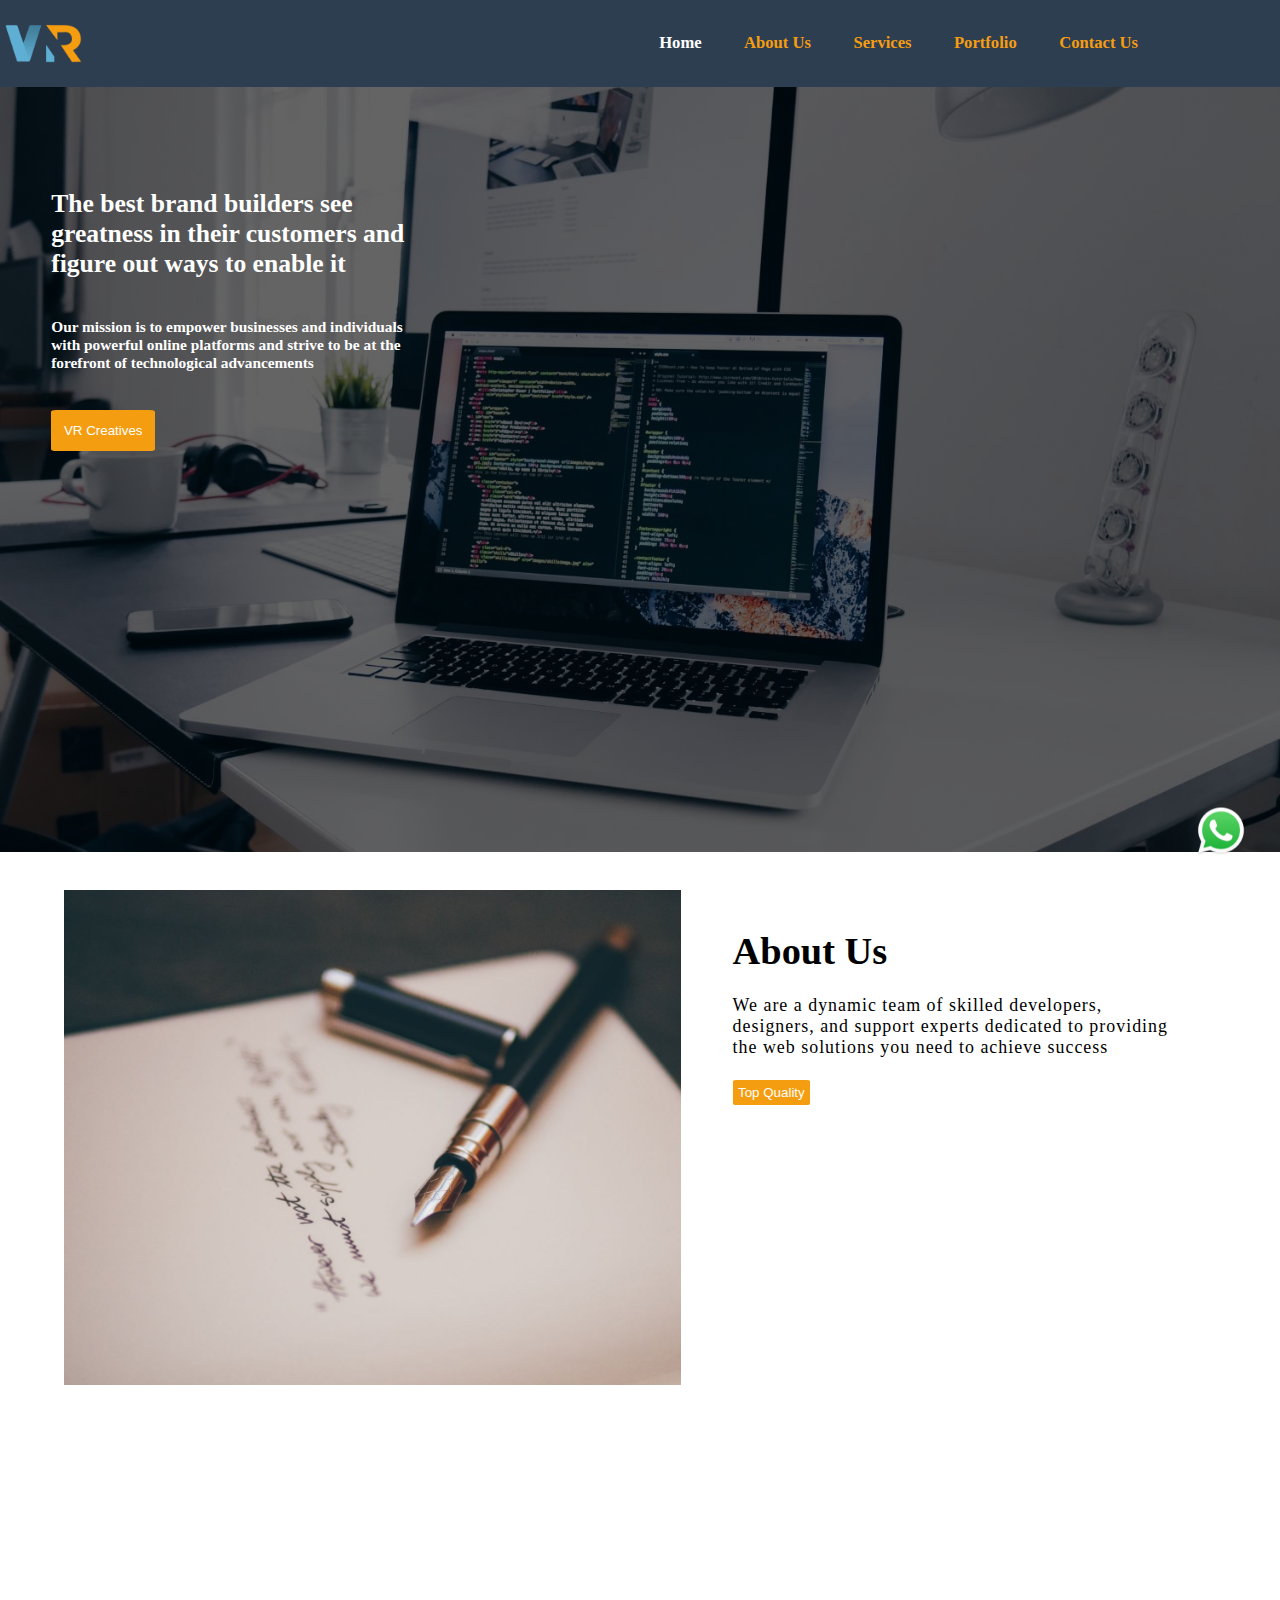
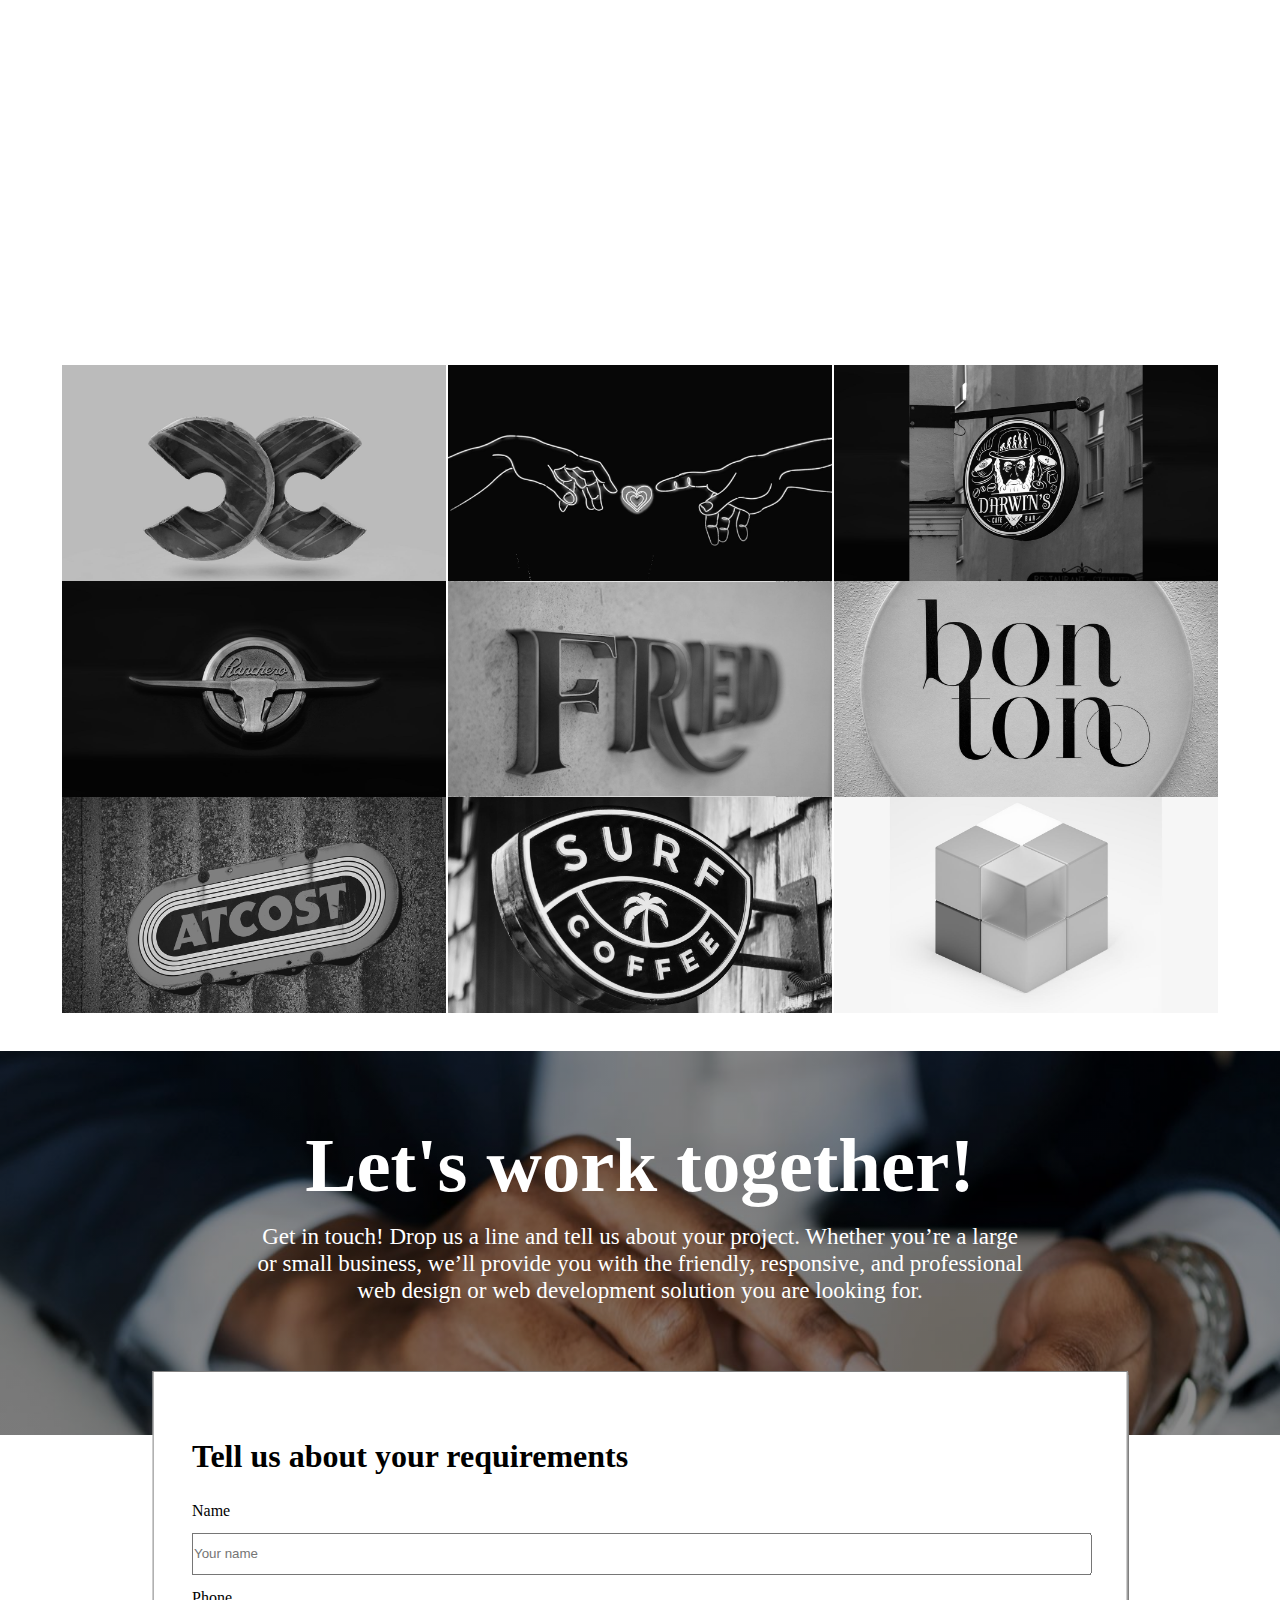
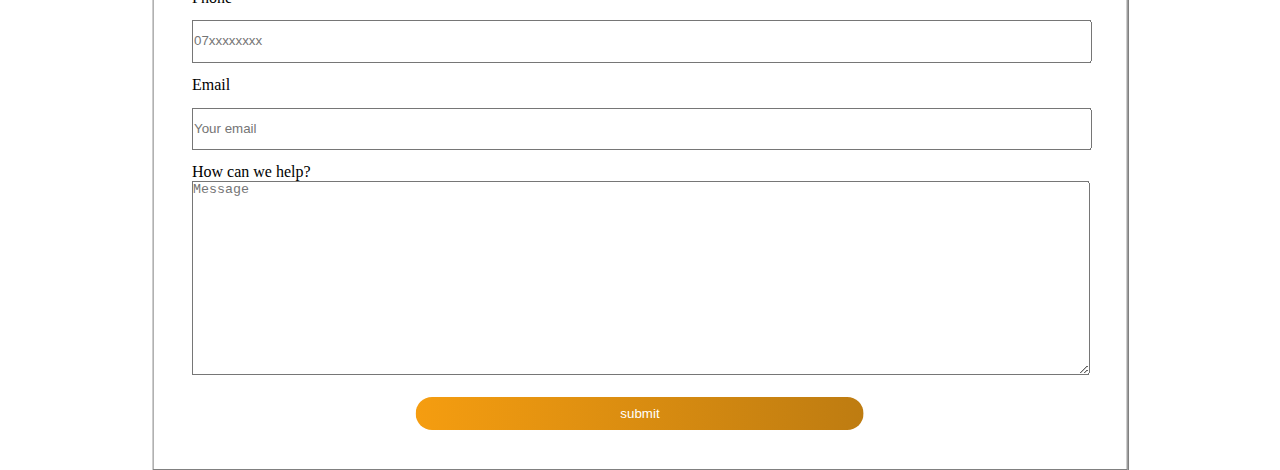
<file: Mine/Index.html>
<!DOCTYPE html>
<html lang="en">
<head>
    <link rel="icon" href="Res/VRREDUCED.png" sizes="16*16">
    <meta charset="UTF-8">
    <meta name="viewport" content="width=device-width, initial-scale=1.0">
    <title>VR</title>
    <link rel="stylesheet" href="Style.css">
</head>
<body>
<!-- header -->
    <header>
        <a href="#"><img src="Res/VRREDUCED.png"></a>
        <div class="quicklinks">
            <a class="selected">Home</a>
            <a href="about.html" class="notselected">About Us</a>
            <a href="page2.html" class="notselected">Services</a>
            <a href="portfolio.html" class="notselected">Portfolio</a>
            <!-- <a href="">Location</a> -->
            <a href="contact.html" class="notselected">Contact Us</a>
        </div>
    </header>


<!-- computerdesk -->

<div class="computerdesk">
    <h1 class="bestbrand">The best brand builders see greatness in their customers and figure out ways to enable it</h1>
    <h4 class="team">Our mission is to empower businesses and individuals with powerful online platforms and strive to be 
        at the forefront of technological advancements</h4>
    <button class="creatives">VR Creatives</button>
</div>

<!-- About Us -->

<div class="aboutus">
    <div class="aboutpic"></div>
    <div class="stories">
        <p class="About">About Us</p>
        <p class="weare">We are a dynamic team of skilled developers, designers, and 
        support experts dedicated to providing the web solutions you need to achieve success</p>
        <button class="quality">Top Quality</button>
    </div>
</div>

<!-- Featured Jobs -->
<div class="featured"><p class="projects">Curated Work</p></div>

<div class="unsplash">
    <img src="Res/bw1red.jpg">
    <img src="Res/bw2red.jpg">
    <img src="Res/bw3red.jpg">
</div>

<div class="usplash">
    <img src="Res/bw4red.jpg">
    <img src="Res/bw5red.jpg">
    <img src="Res/bw6red.jpg">
</div>

<div class="splash">
    <img src="Res/bw7red.jpg">
    <img src="Res/bw8red.jpg">
    <img src="Res/bw9red.jpg">
</div>

 <!-- form -->

 <div class="formsection">
    <div class="formpic">
        <p class="lets">Let's work together!
        </p>
        <p class="get">
            Get in touch! Drop us a line and tell us about your project. Whether you’re a large or small business, 
            we’ll provide you with the friendly, responsive, and professional web design or web development 
            solution you are looking for.
        </p>
    </div>

  <form>

    <h1>Tell us about your requirements</h1>

    <label for="fname">Name</label><br>
    <input type="text" id="fname" name="fname" required placeholder="Your name" class="inputa"><br>

    <label for="fname">Phone</label><br>
        <input type="text" id="fphone" name="fphone" required placeholder="07xxxxxxxx" class="inputa"><br>

    <label for="email">Email</label><br>
    <input type="text" id="email" name="email" required placeholder="Your email" class="inputa"><br>

    <label for="message">How can we help?</label><br>
    <textarea name="msg" required placeholder="Message" class="inputb"></textarea>

    <label for="submit"></label><br>
    <input type="submit" value="submit" class="send">

</form>

</div>



<!-- Floating icon -->
<div class="whatsapp">
    <a href="https://wa.me/+254702977498"><img src="Res/Whatsapp.png" width="9%"></a>
</div>

</body>
</html>
</file>
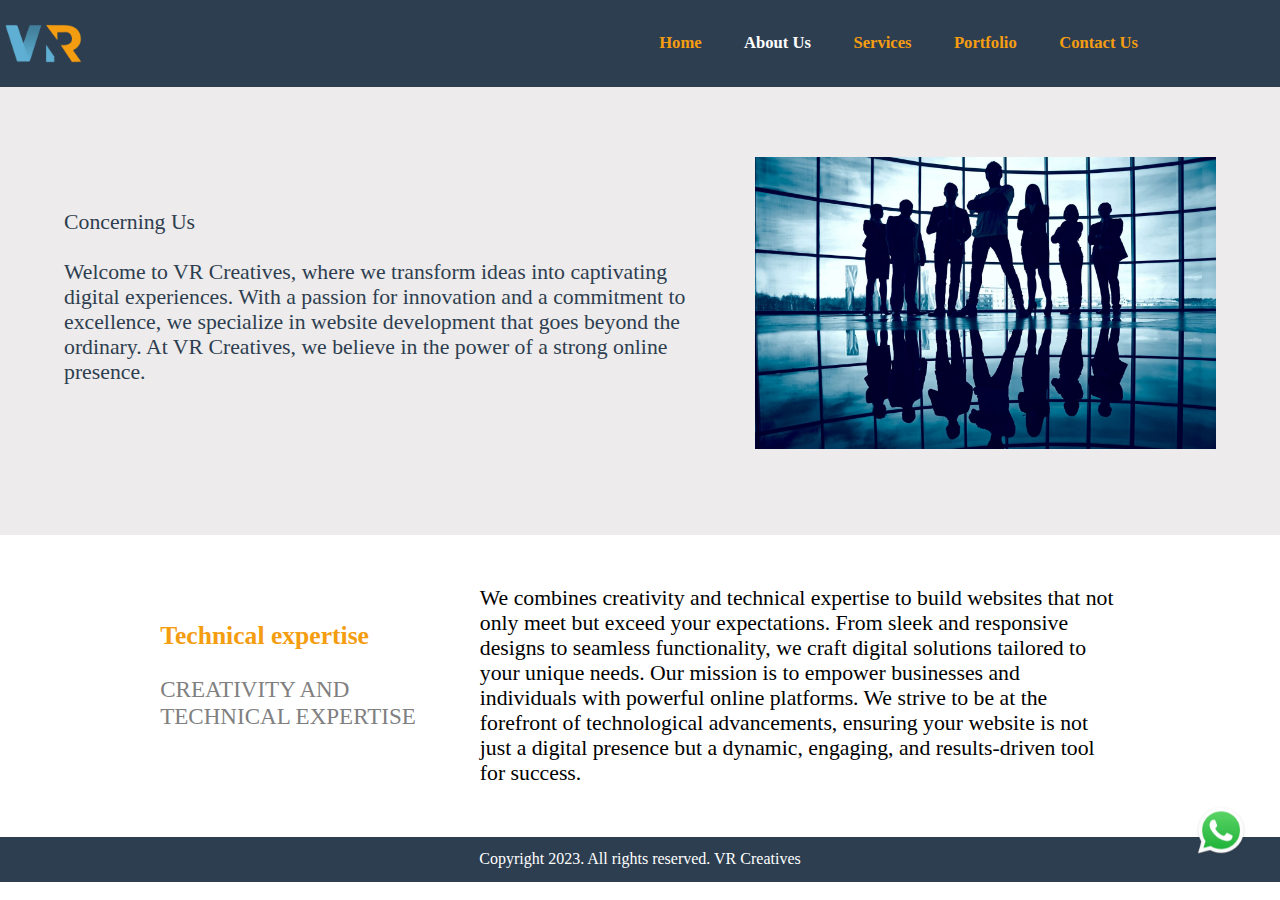
<file: Mine/about.html>
<!DOCTYPE html>
<html lang="en">
<head>
    <meta charset="UTF-8">
    <meta name="viewport" content="width=device-width, initial-scale=1.0">
    <title>Document</title>
    <link rel="stylesheet" href="about.css">
</head>
<body>

    <!-- Header -->
    <header>
        <a href="#"><img src="Res/VRREDUCED.png"></a>
        <div class="quicklinks">
            <a href="Index.html" class="notselected">Home</a>
            <a class="selected">About Us</a>
            <a href="page2.html" class="notselected">Services</a>
            <a href="portfolio.html" class="notselected">Portfolio</a>
            <!-- <a href="">Location</a> -->
            <a href="contact.html" class="notselected">Contact Us</a>
        </div>
    </header>

    <!-- About us -->
    <div class="black">
 
        <!-- Concerning Us -->

        <p>Concerning Us<br><br>
            Welcome to VR Creatives, where we transform ideas into captivating digital experiences. 
            With a passion for innovation and a commitment to excellence, we specialize in website development 
            that goes beyond the ordinary. At VR Creatives, we believe in the power of a strong online presence. 
        </p>
           
        <!-- <img src="Res/aboutbw.png"> -->
        <img src="Res/aboutred.jpg">

    </div>

    <!-- To be shown on phone -->

    <div class="blacksmalldevice">


        <!-- <img src="Res/aboutbw.png"> -->
        <img src="Res/aboutred.jpg">

                <!-- Concerning Us -->


        <p>Concerning Us<br><br>
            Welcome to VR Creatives, where we transform ideas into captivating digital experiences. 
            With a passion for innovation and a commitment to excellence, we specialize in website development 
            that goes beyond the ordinary. At VR Creatives, we believe in the power of a strong online presence. 
        </p>
           
        

    </div>


    <div class="whiteboth">

    <div class="white">
        <p class="technical">Technical expertise</p>
        <p class="creativity">CREATIVITY AND <BR>TECHNICAL EXPERTISE</p>
    </div>

    <div class="whit">
        <p> We combines creativity and technical expertise to build websites 
            that not only meet but exceed your expectations. From sleek and responsive designs to seamless 
            functionality, we craft digital solutions tailored to your unique needs.
            Our mission is to empower businesses and individuals with powerful online platforms. We 
            strive to be at the forefront of technological advancements, ensuring your website is not just a 
            digital presence but a dynamic, engaging, and results-driven tool for success.</p>
    </div>

    </div>

     <!-- footer -->

     <div class="footer"><p>Copyright 2023. All rights reserved. VR Creatives</p></div>
    
     <!-- Floating icon -->
<div class="whatsapp">
    <a href="https://wa.me/+254702977498"><img src="Res/Whatsapp.png" width="9%"></a>
</div>


</body>
</html>
</file>
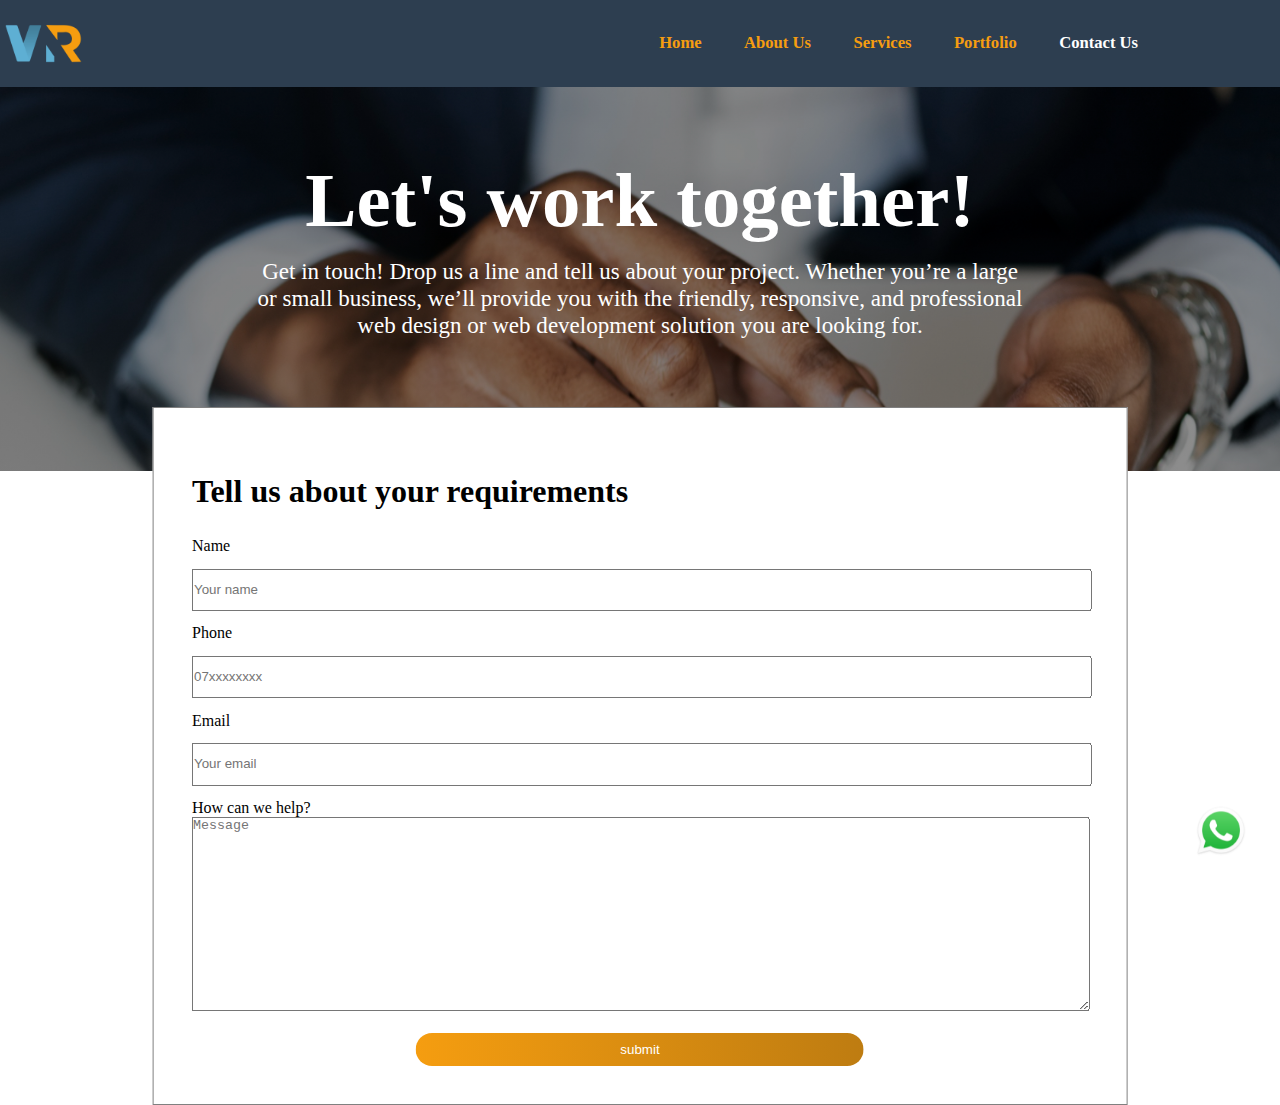
<file: Mine/contact.html>
<!DOCTYPE html>
<html lang="en">
<head>
    <meta charset="UTF-8">
    <meta name="viewport" content="width=device-width, initial-scale=1.0">
    <title>Document</title>
    <link rel="stylesheet" href="contact.css">
</head>
<body>

    <header>
        <a href="#"><img src="Res/VRREDUCED.png"></a>
        <div class="quicklinks">
            <a href="Index.html" class="notselected">Home</a>
            <a href="about.html" class="notselected">About Us</a>
            <a href="page2.html" class="notselected">Services</a>
            <a href="portfolio.html" class="notselected">Portfolio</a>
            <!-- <a href="">Location</a> -->
            <a class="selected">Contact Us</a>
        </div>
    </header>

    <div class="formsection">
        <div class="formpic">
            <p class="lets">Let's work together!
            </p>
            <p class="get">
                Get in touch! Drop us a line and tell us about your project. Whether you’re a large or small business, 
                we’ll provide you with the friendly, responsive, and professional web design or web development 
                solution you are looking for.
            </p>
        </div>  
    
     <form action="Index.html" method="post"> 
    
        <h1>Tell us about your requirements</h1>
    
        <label for="fname">Name</label><br>
        <input type="text" id="fname" name="fname" required placeholder="Your name" class="inputa"><br>

        <label for="fname">Phone</label><br>
        <input type="text" id="fphone" name="fphone" required placeholder="07xxxxxxxx" class="inputa"><br>
    
        <label for="email">Email</label><br>
        <input type="text" id="email" name="email" required placeholder="Your email" class="inputa"><br>
    
        <label for="message">How can we help?</label><br>
        <textarea name="msg" required placeholder="Message" class="inputb"></textarea>
    
        <label for="submit"></label><br>
        <input type="submit" value="submit" class="send">
    
    </form>
    
    </div>

    <!-- Floating icon -->
<div class="whatsapp">
    <a href="https://wa.me/+254702977498"><img src="Res/Whatsapp.png" width="9%"></a>
</div>

</body> 
</html>
</file>
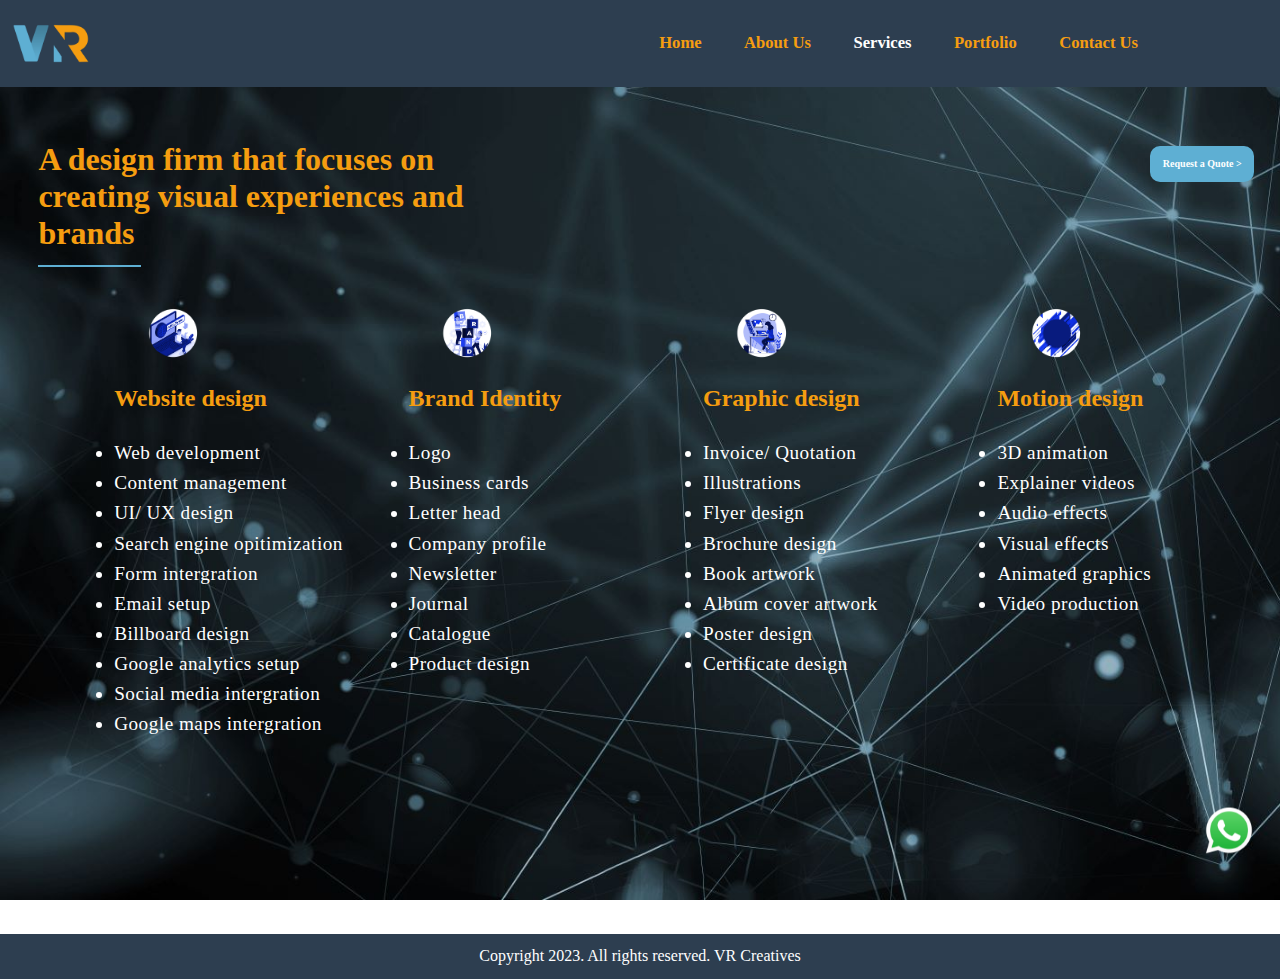
<file: Mine/page2.html>
<!DOCTYPE html>
<html lang="en">
<head>
    <meta charset="UTF-8">
    <meta name="viewport" content="width=device-width, initial-scale=1.0">
    <title>VR</title>
    <link rel="stylesheet" href="page2.css">
</head>
<body>

    <header>
        <a href="#"><img src="Res/VRREDUCED.png"></a>
        <div class="quicklinks">
            <a href="Index.html" class="notselected">Home</a>
            <a href="about.html" class="notselected">About Us</a>
            <a class="selected">Services</a>
            <a href="portfolio.html" class="notselected">Portfolio</a>
            <!-- <a href="">Location</a> -->
            <a href="contact.html" class="notselected">Contact Us</a>
        </div>
    </header>

    <!-- belowheader -->

    <div class="belowheader">

        <p class="intro">A design firm that focuses on creating visual experiences and brands <hr> </p>
        <a href="contact.html"><butvn class="request">Request a Quote ></button></a>
    

    </div>

    <!-- capabilities -->

    <div class="capabilities">

        <div class="website">

        <img src="Res/circleweb.png" width="20%">

        <h2>Website design</h2>


        <li>Web development</li>
        <li>Content management</li>
        <li>UI/ UX design</li>
        <li>Search engine opitimization</li>
        <li>Form intergration</li>
        <li>Email setup</li>
        <li>Billboard design</li>
        <li>Google analytics setup</li>
        <li>Social media intergration</li>
        <li>Google maps intergration</li>

        </div> 

        <div class="brand">

        <img src="Res/criclebrand.png" width="20%">

        <h2>Brand Identity</h2>



        <li>Logo</li>
        <li>Business cards</li>
        <li>Letter head</li>
        <li>Company profile</li>
        <li>Newsletter</li>
        <li>Journal</li>
        <li>Catalogue</li>
        <li>Product design</li>
                    
        </div>

        <div class="graphic">

            <img src="Res/circlegraphic.png" width="20%">
        
            <h2>Graphic design</h2>
        
        
            <li>Invoice/ Quotation</li>
            <li>Illustrations</li>
            <li>Flyer design</li>
            <li>Brochure design</li>
            <li>Book artwork</li>
            <li>Album cover artwork</li>
            <li>Poster design</li>
            <li>Certificate design</li>
        
            </div>
        
            <div class="motion">
        
            <img src="Res/circlemotion.png" width="20%">
        
            <h2>Motion design</h2>
        
        
            <li>3D animation</li>
            <li>Explainer videos</li>
            <li>Audio effects</li>
            <li>Visual effects</li>
            <li>Animated graphics</li>
            <li>Video production</li>
        
            </div>

    </div>

    <!-- Bottom row -->

    <!-- <div class="capable">

    

    </div> -->

    <!-- Dropdown -->

    <div class="dropdown">
        <button class="dropbtn">Dropdown</button>
        <div class="dropdown-content">
          <a href="Index.html">Link 1</a>
          <a href="Index.html">Link 2</a>
          <a href="Index.html">Link 3</a>
        </div>
    </div>

    <!-- footer -->

    <div class="footer"><p>Copyright 2023. All rights reserved. VR Creatives</p></div>
    
    <!-- Floating icon -->
    
<div class="whatsapp">
    <a href="https://wa.me/+254702977498"><img src="Res/Whatsapp.png" width="9%"></a>
</div>


 
</body>
</html>
</file>
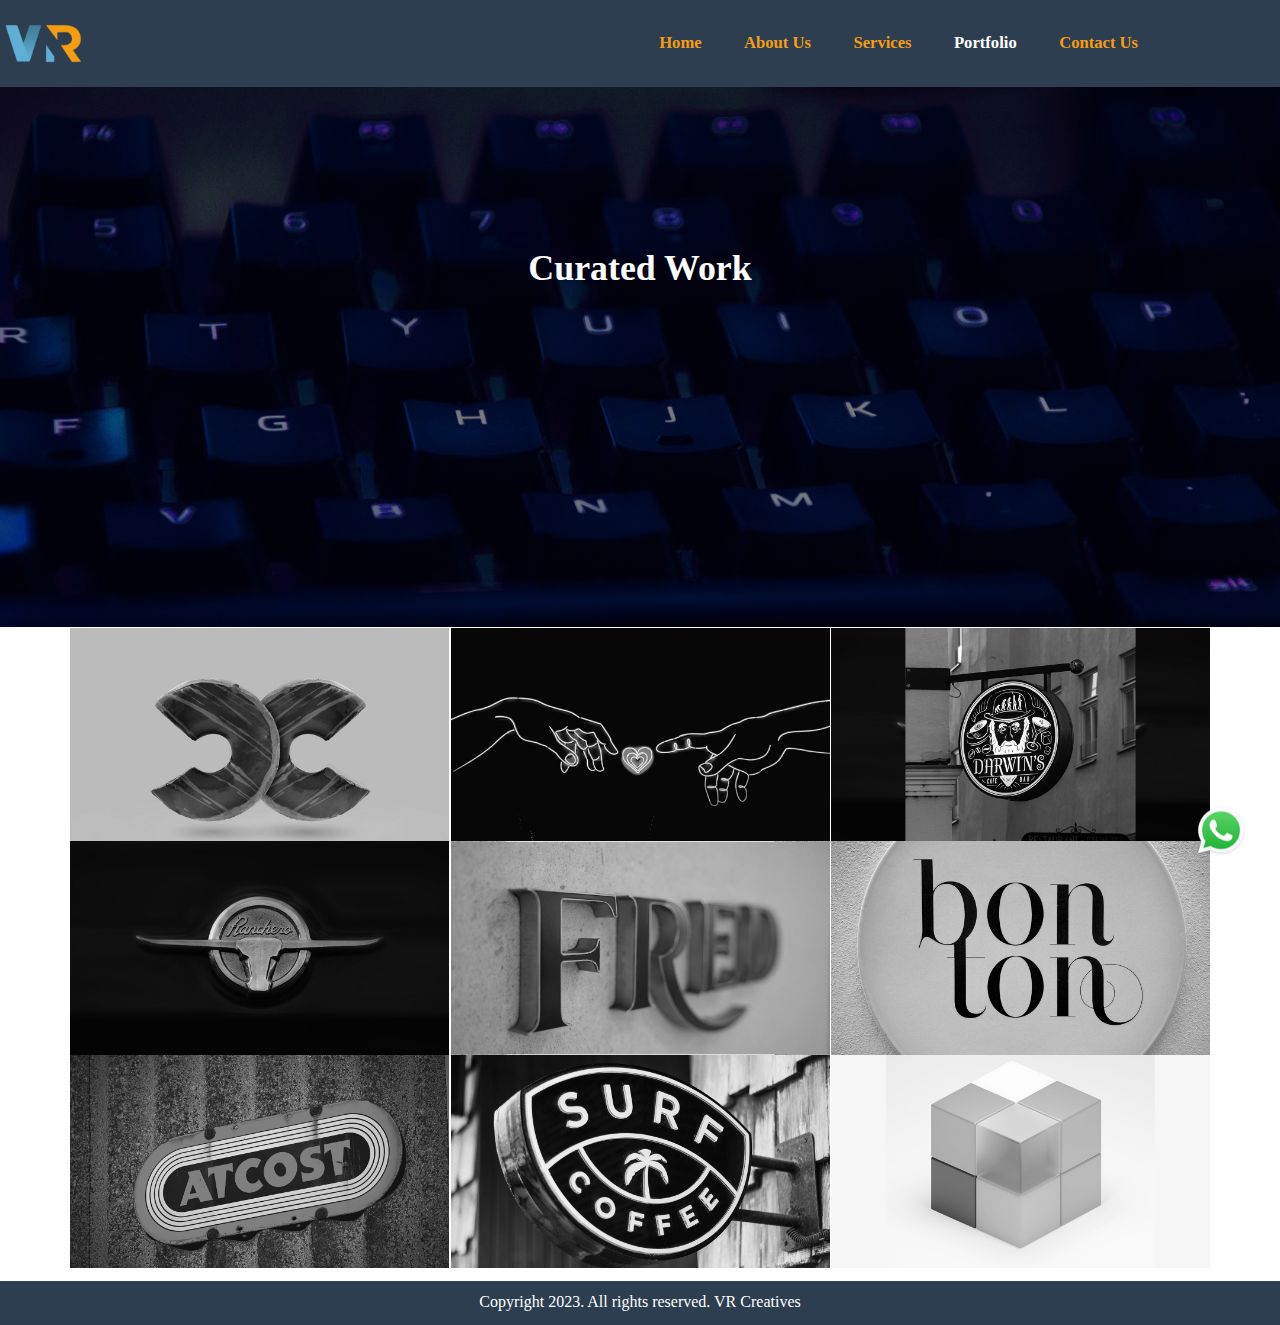
<file: Mine/portfolio.html>
<!DOCTYPE html>
<html lang="en">
<head>
    <meta charset="UTF-8">
    <meta name="viewport" content="width=device-width, initial-scale=1.0">
    <title>Document</title>
    <link rel="stylesheet" href="portfoli.css">

</head>
<body>

    <!-- header -->
    <header>
        <a href="#"><img src="Res/VRREDUCED.png"></a>
        <div class="quicklinks">
            <a href="Index.html" class="notselected">Home</a>
            <a href="about.html" class="notselected">About Us</a>
            <a href="page2.html" class="notselected">Services</a>
            <a class="selected">Portfolio</a>
            <!-- <a href="">Location</a> -->
            <a href="contact.html" class="notselected">Contact Us</a>
        </div>
    </header>

    <!-- Featured Jobs -->
<div class="featured"><p class="projects">Curated Work</p></div>

<div class="unsplash">
    <img src="Res/bw1red.jpg">
    <img src="Res/bw2red.jpg">
    <img src="Res/bw3red.jpg">
</div>

<div class="usplash">
    <img src="Res/bw4red.jpg"> 
    <img src="Res/bw5red.jpg">
    <img src="Res/bw6red.jpg">
</div>

<div class="splash">
    <img src="Res/bw7red.jpg">
    <img src="Res/bw8red.jpg">
    <img src="Res/bw9red.jpg">
</div>

  <!-- footer -->

  <div class="footer"><p>Copyright 2023. All rights reserved. VR Creatives</p></div>

  <!-- Floating icon -->
<div class="whatsapp">
    <a href="https://wa.me/+254702977498"><img src="Res/Whatsapp.png" width="9%"></a>
</div>

</body>
</html>
</file>
<file: Mine/Style.css>
*{
    margin: 0;
    padding: 0;
}
header{
    width: 100%;
    height: 6.8vw;
    background-color: #2d3e50;
    
}
header img{
    margin: -0.6%;
    width: 8%;
}
.quicklinks{
    padding-left: 50%;
    margin-top: -4.5%;
}
.selected{
    color: white;
}
.notselected{
    color: #f59d10;
}
.quicklinks a{
    padding-left: 3%;
    font-size: 1.3vw;
    padding-right: 3%;
    text-decoration: none;
    font-weight: bold;
    transition: ease-in-out 0.4s;
}
.quicklinks a:hover{
   color: white;
}

/* computer desk */

.computerdesk{
    width: 100%;
    height: 85vh;
    /* background-color: red; */
    /* background-image: url(Res/Computerdeskred.jpg); */
    background: linear-gradient(to top, rgba(0,0,0,0.6)50%, rgba(0,0,0,0.6)50%), url(Res/Computerdeskred.jpg);
    background-position: 0 75%;
    background-size: cover;
    background-repeat: no-repeat;
}
.bestbrand{
    color: white;
    max-width: 30%;
    font-size: 2vw;
    font-weight: bold;
    padding-left: 4%;
    padding-top: 8%;
}
.team{
    color: white;
    max-width: 30%;
    font-size: 1.2vw;
    padding-left: 4%;
    padding-top: 3%;
}
.creatives{
    color: #fff;
    background-color: #f59d10;
    border: none;
    border-radius: 5%;
    padding: 1%;
    margin-left: 4%;
    margin-top: 3%;
}

/* About us */

.aboutus{
    margin-top: 3%;
    display: flex;
    justify-content: center;
}
.aboutpic{
    margin-left: 5%;
    width: 105vw;
    height: 55vh;
    background: url(Res/penred.jpg);
    background-size: cover;

}
.About{
    font-weight: bold;
    font-size: 3vw;
    margin-top: 7%;
}
.weare{
    padding-top: 4%;
    max-width: 80%;
    letter-spacing: 1px;
    font-size: 1.4vw;
}
.stories{
    padding-left: 4%;
}
.quality{
    color: #fff;
    background-color: #f59d10;
    border: none;
    border-radius: 5%;
    padding: 1%;
    margin-top: 4%;
}

/* Featured jobs */

.featured{
    width: 100%;
    height: 60vh;
    background: linear-gradient(to top, rgba(0,0,0,0.5)50%, rgba(0,0,0,0.5)50%), url(Res/keyboardred.jpg);
    background-repeat: no-repeat;
    background-size: cover;
    background-attachment: fixed;
    margin-top: 3%;
    color: #fff;
    font-size: 2.8vw;
    font-weight: bold;

}
.projects{
    margin-top: 12.5%;
    position: absolute;
    left: 50%;
    transform: translate(-50%);
}

.unsplash{
    display: flex;
    justify-content: center;
}
.unsplash img{
    width: 30%;
    padding-left: 0.07%;
    padding-right: 0.07%;
    padding-top: 0.1%;
}

.usplash{
    display: flex;
    justify-content: center;
}
.usplash img{
    width: 30%;
    padding-left: 0.07%;
    padding-right: 0.07%;
    /* padding-top: 0.1%; */
}

.splash{
    display: flex;
    justify-content: center;
}
.splash img{
    width: 30%;
    padding-left: 0.07%;
    padding-right: 0.07%;
    /* padding-top: 0.1%; */
}

/* Form */

.formsection{
    padding: 3vw 0;
    margin: 0 0 2vw;
}

.inputa{
    margin: 1.5% 0;
    width: 100%;
    line-height: 3vw;
}
textarea{
    width: 100%;

}
.send{
    margin: 2% 0;
    color: #fff;
    width: 50%;
    display: block;
    margin: auto;
    background-image: linear-gradient(to right, #f59d10, #be7c11);
    border: none;
    border-radius: 20px;
    padding: 0.7vw;

}

form{
    padding: 3% 3%;
    position: absolute;
    left: 50%;
    transform: translate(-50%);
    margin-top: -5%;
    margin-bottom: 5%;
    width: 70%;
    height: auto;
    border: 0.1vw solid grey;
    justify-content: center;
    box-shadow: 1px 1px 1px grey;
    background: white;
    /* background: linear-gradient(to top, rgba(0,0,0,0.8)50%, rgba(0,0,0,0.8)50%); */
}
.inputb{
    height: 15vw;
}
form h1{
    padding: 3% 0;
    
}
.formpic{
    height: 30vw;
    width: 100%;
    /* background-image: url(Res/contact.jpg); */
    background: linear-gradient(to top, rgba(0,0,0,0.45)50%, rgba(0,0,0,0.45)50%), url(Res/contactred.jpg);
    background-size: cover;
    background-repeat: no-repeat;
}
.lets{
    padding: 5.5% 0 0;
    color: white;
    text-align: center;
    font-size: 6vw;
    font-weight: bold;
}
.get{
    padding: 1% 0 0;
    color: white;
    text-align: center;
    font-size: 1.8vw;
    max-width: 60%;
    display: block;
    margin: auto;

}
 

.whatsapp{
    position: fixed;
    bottom: 3vw;
    right: -40vw;
}

/* Response Form */
/* >1368px */

@media (width > 1367px) {
    .About{
        padding: 25% 0 0;
    }
   
    form{  
        width: 80%;
        height: auto;
        margin-top: -25%;
    }
    .inputb{
        height: 15vw;
    }
    textarea{
        height: 10vw;
    }
    header{
        width: 100%;
        height: 10vw;
        background-color: #2d3e50;
    }
    header img{
        margin: 1%;
        width: 8%;
    }
    form h1{
        padding: 0.2% 0;
        font-size: 4VW;
        
    }
    label{
        font-size: 2vw;
    }
    .inputa{
        margin: 0.8% 0;
        width: 100%;
        line-height: 3vw;
    }
    .formpic{
        height: 60vw;
        width: 100%;
        
    }
    .lets{
        padding: 4% 0 0;
        color: white;
        text-align: center;
        font-size: 5vw;
        font-weight: bold;
    }
    .get{
        padding: 3% 0 0;
        color: white;
        text-align: center;
        font-size: 3vw;
        max-width: 80%;
        display: block;
        margin: auto;
    }
    .quicklinks{
        padding-left: 25%;
        margin-top: -6.5%;
    }
    .quicklinks a{
        padding-left: 3%;
        font-size: 2.2vw;
        padding-right: 3%;
        text-decoration: none;
        font-weight: bold;
        transition: ease-in-out 0.4s;
    }
    .whatsapp{
        position: fixed;
        bottom: 1vw;
        left: 3%;
        width: 75%;
    }
}


/* 1024px */

@media (width < 1025px) {
    /* Home page */
    .computerdesk{
        width: 100%;
        height: 75vw;
        /* background-color: red; */
        /* background-image: url(Res/Computerdeskred.jpg); */
        background: linear-gradient(to top, rgba(0,0,0,0.6)50%, rgba(0,0,0,0.6)50%), url(Res/Computerdeskred.jpg);
        background-position: 0 75%;
        background-size: cover;
        background-repeat: no-repeat;
    }
    .bestbrand{
        color: white;
        max-width: 70%;
        font-size: 4vw;
        font-weight: bold;
        padding-left: 4%;
        padding-top: 9%;
        padding-bottom: 6%;
    }
    .team{
        color: white;
        max-width: 60%;
        font-size: 3vw;
        padding-left: 4%;
        padding-top: 1%;
        padding-bottom: 7%;
    }
    .aboutus{
        margin-top: 1%;
        display: block;
    }
    .aboutpic{
        margin-left: 4%;
        width: 92%;
        height: 45vw;
        background: url(Res/penred.jpg);
        background-size: cover;
    
    }
    .About{
        font-weight: bold;
        font-size: 6vw;
        margin-top: 7%;
    }
    .weare{
        padding-top: 4%;
        max-width: 100%;
        letter-spacing: 1px;
        font-size: 3vw;
    }
    .quality{
        color: #fff;
        background-color: #5eafd3;
        border: none;
        border-radius: 5%;
        padding: 1%;
        margin-top: 4%;
    }
    
    /* Home page end */
    form{  
        width: 80%;
        height: auto;
        margin-top: -25%;
    }
    .inputb{
        height: 20vw;
    }
    textarea{
        height: 10vw;
    }
    header{
        width: 100%;
        height: 10vw;
        background-color: #2d3e50;
    }
    header img{
        margin: 1%;
        width: 8%;
    }
    form h1{
        padding: 0.2% 0;
        font-size: 4VW;
        
    }
    label{
        font-size: 2vw;
    }
    .inputa{
        margin: 0.8% 0;
        width: 100%;
        line-height: 4vw;
    }
    .formpic{
        height: 60vw;
        width: 100%;
        
    }
    .lets{
        padding: 4% 0 0;
        color: white;
        text-align: center;
        font-size: 9vw;
        font-weight: bold;
    }
    .get{
        padding: 1% 0 0;
        color: white;
        text-align: center;
        font-size: 3.5vw;
        max-width: 90%;
        display: block;
        margin: auto;
    }
    .quicklinks{
        padding-left: 15%;
        margin-top: -6.5%;
    }
    .quicklinks a{
        padding-left: 3%;
        font-size: 2.2vw;
        padding-right: 3%;
        text-decoration: none;
        font-weight: bold;
        transition: ease-in-out 0.4s;
    }
    .whatsapp{
        position: fixed;
        bottom: 3vw;
        left: 5%;
        width: 100%;

    }
}

/* 912px */

@media (width < 913px) {
    form{  
        width: 80%;
        height: auto;
        margin-top: -21%;
    }
    .inputb{
        height: 20vw;
    }
    header{
        width: 100%;
        height: 10vw;
        background-color: #2d3e50;
    }
    header img{
        margin: 1%;
        width: 8%;
    }
    form h1{
        padding: 5% 0;
        font-size: 6VW;
        
    }
    label{
        font-size: 2vw;
    }
    .inputa{
        margin: 0.8% 0;
        width: 100%;
        line-height: 6vw;
    }
    .formpic{
        height: 60vw;
        width: 100%;
        
    }
    .lets{
        padding: 4% 0 0;
        color: white;
        text-align: center;
        font-size: 9vw;
        font-weight: bold;
    }
    .get{
        padding: 1% 0 0;
        color: white;
        text-align: center;
        font-size: 3.5vw;
        max-width: 90%;
        display: block;
        margin: auto;
    }
    .quicklinks{
        padding-left: 15%;
        margin-top: -7%;
    }
    .quicklinks a{
        padding-left: 3%;
        font-size: 2.5vw;
        padding-right: 3%;
        text-decoration: none;
        font-weight: bold;
        transition: ease-in-out 0.4s;
    }
    .whatsapp{
        position: fixed;
        bottom: 3vw;
        left: 5%;
    }
    .inputa{
        margin: 4% 0;
        width: 100%;
        line-height: 5vw;
    }
}

/* 820px */

@media (width < 821px) {
    /* Home page */
    .computerdesk{
        width: 100%;
        height: 75vw;
        /* background-color: red; */
        /* background-image: url(Res/Computerdeskred.jpg); */
        background: linear-gradient(to top, rgba(0,0,0,0.6)50%, rgba(0,0,0,0.6)50%), url(Res/Computerdeskred.jpg);
        background-position: 0 75%;
        background-size: cover;
        background-repeat: no-repeat;
    }
    .bestbrand{
        color: white;
        max-width: 70%;
        font-size: 4vw;
        font-weight: bold;
        padding-left: 4%;
        padding-top: 9%;
        padding-bottom: 6%;
    }
    .team{
        color: white;
        max-width: 60%;
        font-size: 3vw;
        padding-left: 4%;
        padding-top: 1%;
        padding-bottom: 7%;
    }
    .aboutus{
        margin-top: 1%;
        display: block;
    }
    .aboutpic{
        margin-left: 4%;
        width: 92%;
        height: 45vw;
        background: url(Res/penred.jpg);
        background-size: cover;
    
    }
    .About{
        font-weight: bold;
        font-size: 6vw;
        margin-top: 7%;
    }
    .weare{
        padding-top: 4%;
        max-width: 100%;
        letter-spacing: 1px;
        font-size: 3vw;
    }
    .quality{
        color: #fff;
        background-color: #5eafd3;
        border: none;
        border-radius: 5%;
        padding: 1%;
        margin-top: 4%;
    }
    
    /* Home page end */
    form{  
        width: 80%;
        height: auto;
        margin-top: -21%;
    }
    .inputb{
        height: 20vw;
    }
    header{
        width: 100%;
        height: 10vw;
        background-color: #2d3e50;
    }
    header img{
        margin: 1%;
        width: 8%;
    }
    form h1{
        padding: 5% 0;
        font-size: 6VW;
        
    }
    label{
        font-size: 2vw;
    }
    .inputa{
        margin: 0.8% 0;
        width: 100%;
        line-height: 4vw;
    }
    .formpic{
        height: 60vw;
        width: 100%;
        
    }
    .lets{
        padding: 4% 0 0;
        color: white;
        text-align: center;
        font-size: 9vw;
        font-weight: bold;
    }
    .get{
        padding: 1% 0 0;
        color: white;
        text-align: center;
        font-size: 3.5vw;
        max-width: 90%;
        display: block;
        margin: auto;
    }
    .quicklinks{
        padding-left: 15%;
        margin-top: -7%;
    }
    .quicklinks a{
        padding-left: 3%;
        font-size: 2.5vw;
        padding-right: 3%;
        text-decoration: none;
        font-weight: bold;
        transition: ease-in-out 0.4s;
    }
    .whatsapp{
        position: fixed;
        bottom: 3vw;
        left: 5%;
        width: 100%;

    }
    .inputa{
        margin: 4% 0;
        width: 100%;
        line-height: 5vw;
    }
}

/* 768px */

@media (width < 769px) {
    /* Home page */
    .computerdesk{
        width: 100%;
        height: 75vw;
        /* background-color: red; */
        /* background-image: url(Res/Computerdeskred.jpg); */
        background: linear-gradient(to top, rgba(0,0,0,0.6)50%, rgba(0,0,0,0.6)50%), url(Res/Computerdeskred.jpg);
        background-position: 0 75%;
        background-size: cover;
        background-repeat: no-repeat;
    }
    .bestbrand{
        color: white;
        max-width: 70%;
        font-size: 4vw;
        font-weight: bold;
        padding-left: 4%;
        padding-top: 9%;
        padding-bottom: 6%;
    }
    .team{
        color: white;
        max-width: 60%;
        font-size: 3vw;
        padding-left: 4%;
        padding-top: 1%;
        padding-bottom: 7%;
    }
    .aboutus{
        margin-top: 1%;
        display: block;
    }
    .aboutpic{
        margin-left: 4%;
        width: 92%;
        height: 45vw;
        background: url(Res/penred.jpg);
        background-size: cover;
    
    }
    .About{
        font-weight: bold;
        font-size: 6vw;
        margin-top: 7%;
    }
    .weare{
        padding-top: 4%;
        max-width: 100%;
        letter-spacing: 1px;
        font-size: 3vw;
    }
    .quality{
        color: #fff;
        background-color: #5eafd3;
        border: none;
        border-radius: 5%;
        padding: 1%;
        margin-top: 4%;
    }
    
    /* Home page end */
    form{  
        width: 80%;
        height: auto;
        margin-top: -21%;
    }
    .inputb{
        height: 20vw;
    }
    header{
        width: 100%;
        height: 10vw;
        background-color: #2d3e50;
    }
    header img{
        margin: 1%;
        width: 8%;
    }
    form h1{
        padding: 1% 0;
        font-size: 6VW;
        
    }
    label{
        font-size: 2vw;
    }
    .inputa{
        margin: 0.8% 0;
        width: 100%;
        line-height: 4vw;
    }
    .formpic{
        height: 60vw;
        width: 100%;
        
    }
    .lets{
        padding: 4% 0 0;
        color: white;
        text-align: center;
        font-size: 9vw;
        font-weight: bold;
    }
    .get{
        padding: 1% 0 0;
        color: white;
        text-align: center;
        font-size: 3.5vw;
        max-width: 90%;
        display: block;
        margin: auto;
    }
    .quicklinks{
        padding-left: 15%;
        margin-top: -8%;
    }
    .quicklinks a{
        padding-left: 3%;
        font-size: 2.5vw;
        padding-right: 3%;
        text-decoration: none;
        font-weight: bold;
        transition: ease-in-out 0.4s;
    }
    .whatsapp{
        position: fixed;
        bottom: 3vw;
        left: 5%;
        width: 90%;
    }
}

/* 540px */

@media (width < 541px) {
    .inputa{
        margin: 4% 0;
        width: 100%;
        line-height: 4vw;
    }
}

/* 430px */

@media (width < 431px) {
    /* Home page */
    .computerdesk{
        width: 100%;
        height: 75vw;
        /* background-color: red; */
        /* background-image: url(Res/Computerdeskred.jpg); */
        background: linear-gradient(to top, rgba(0,0,0,0.6)50%, rgba(0,0,0,0.6)50%), url(Res/Computerdeskred.jpg);
        background-position: 0 75%;
        background-size: cover;
        background-repeat: no-repeat;
    }
    .bestbrand{
        color: white;
        max-width: 70%;
        font-size: 4vw;
        font-weight: bold;
        padding-left: 4%;
        padding-top: 9%;
        padding-bottom: 6%;
    }
    .team{
        color: white;
        max-width: 60%;
        font-size: 3vw;
        padding-left: 4%;
        padding-top: 1%;
        padding-bottom: 7%;
    }
    .aboutus{
        margin-top: 1%;
        display: block;
    }
    .aboutpic{
        margin-left: 4%;
        width: 92%;
        height: 45vw;
        background: url(Res/penred.jpg);
        background-size: cover;
    
    }
    .About{
        font-weight: bold;
        font-size: 6vw;
        margin-top: 7%;
    }
    .weare{
        padding-top: 4%;
        max-width: 100%;
        letter-spacing: 1px;
        font-size: 3vw;
    }
    .quality{
        color: #fff;
        background-color: #5eafd3;
        border: none;
        border-radius: 5%;
        padding: 1%;
        margin-top: 4%;
    }
    
    /* Home page end */
    form{  
        width: 70%;
        height: auto;
        margin-top: -7%;
    }
    .inputb{
        height: 40vw;
    }
    header{
        width: 100%;
        height: 12vw;
        background-color: #2d3e50;
    }
    header img{
        margin: 2%;
        width: 8%;
    }
    form h1{
        padding: 8% 0;
        font-size: 8VW;
        
    }
    label{
        font-size: 5vw;
    }
    .inputa{
        margin: 7% 0;
        width: 100%;
        line-height: 9vw;
    }
    .formpic{
        height: 60vw;
        width: 100%;
        
    }
    .lets{
        padding: 13.5% 0 0;
        color: white;
        text-align: center;
        font-size: 9vw;
        font-weight: bold;
    }
    .get{
        padding: 1% 0 0;
        color: white;
        text-align: center;
        font-size: 3.5vw;
        max-width: 90%;
        display: block;
        margin: auto;
    }
    .quicklinks{
        padding-left: 15%;
        margin-top: -9%;
    }
    .quicklinks a{
        padding-left: 2%;
        font-size: 2.8vw;
        padding-right: 3%;
        text-decoration: none;
        font-weight: bold;
        transition: ease-in-out 0.4s;
    }
    .whatsapp{
        position: fixed;
        bottom: 3vw;
        left: 5%;
        width: 120%;

    }
}

/* 414px */

@media (width < 415px) {
    /* Home page */
    .computerdesk{
        width: 100%;
        height: 75vw;
        /* background-color: red; */
        /* background-image: url(Res/Computerdeskred.jpg); */
        background: linear-gradient(to top, rgba(0,0,0,0.6)50%, rgba(0,0,0,0.6)50%), url(Res/Computerdeskred.jpg);
        background-position: 0 75%;
        background-size: cover;
        background-repeat: no-repeat;
    }
    .bestbrand{
        color: white;
        max-width: 70%;
        font-size: 4vw;
        font-weight: bold;
        padding-left: 4%;
        padding-top: 9%;
        padding-bottom: 6%;
    }
    .team{
        color: white;
        max-width: 60%;
        font-size: 3vw;
        padding-left: 4%;
        padding-top: 1%;
        padding-bottom: 7%;
    }
    .aboutus{
        margin-top: 1%;
        display: block;
    }
    .aboutpic{
        margin-left: 4%;
        width: 92%;
        height: 45vw;
        background: url(Res/penred.jpg);
        background-size: cover;
    
    }
    .About{
        font-weight: bold;
        font-size: 6vw;
        margin-top: 7%;
    }
    .weare{
        padding-top: 4%;
        max-width: 100%;
        letter-spacing: 1px;
        font-size: 3vw;
    }
    .quality{
        color: #fff;
        background-color: #5eafd3;
        border: none;
        border-radius: 5%;
        padding: 1%;
        margin-top: 4%;
    }
    
    /* Home page end */
    form{  
        width: 70%;
        height: auto;
        margin-top: -7%;
    }
    .inputb{
        height: 40vw;
    }
    header{
        width: 100%;
        height: 11vw;
        background-color: #2d3e50;
        
    }
    header img{
        margin: 1%;
        width: 8%;
    }
    
    form h1{
        padding: 15% 0;
        font-size: 8VW;
        
    }
    .inputa{
        margin: 8% 0;
        width: 100%;
        line-height: 9vw;
    }
    .formpic{
        height: 70vw;
        width: 100%;
        
    }
    .lets{
        padding: 15% 0 0;
        color: white;
        text-align: center;
        font-size: 8vw;
        font-weight: bold;
    }
    .get{
        padding: 6% 0 0;
        color: white;
        text-align: center;
        font-size: 3.8vw;
        max-width: 90%;
        display: block;
        margin: auto;
    }
    .quicklinks{
        padding-left: 15%;
        margin-top: -9%;
    }
    .quicklinks a{
        padding-left: 2%;
        font-size: 2.8vw;
        padding-right: 3%;
        text-decoration: none;
        font-weight: bold;
        transition: ease-in-out 0.4s;
    }
    .whatsapp{
        position: fixed;
        bottom: 3vw;
        left: 5%;
        width: 120%;

    }
}

/* 412px */

@media (width < 415px) {
    form{  
        width: 70%;
        height: auto;
        margin-top: -7%;
    }
    .inputb{
        height: 30vw;
    }
    header{
        width: 100%;
        height: 11vw;
        background-color: #2d3e50;
        
    }
    header img{
        margin: 1%;
        width: 8%;
    }
    
    form h1{
        padding: 15% 0;
        font-size: 8VW;
        
    }
    .inputa{
        margin: 8% 0;
        width: 100%;
        line-height: 6vw;
    }
    .formpic{
        height: 70vw;
        width: 100%;
        
    }
    .lets{
        padding: 15% 0 0;
        color: white;
        text-align: center;
        font-size: 8vw;
        font-weight: bold;
    }
    .get{
        padding: 6% 0 0;
        color: white;
        text-align: center;
        font-size: 3.8vw;
        max-width: 90%;
        display: block;
        margin: auto;
    }
    .quicklinks{
        padding-left: 15%;
        margin-top: -8%;
    }
    .quicklinks a{
        padding-left: 2%;
        font-size: 2.8vw;
        padding-right: 3%;
        text-decoration: none;
        font-weight: bold;
        transition: ease-in-out 0.4s;
    }
    .whatsapp{
        position: fixed;
        bottom: 3vw;
        left: 5%;
        width: 135%;

    }
    .inputa{
        margin: 4% 0;
        width: 100%;
        line-height: 6vw;
    }
}

/* 390px */

@media (width < 391px) {
    /* Home page */
    .computerdesk{
        width: 100%;
        height: 75vw;
        /* background-color: red; */
        /* background-image: url(Res/Computerdeskred.jpg); */
        background-position: 0 75%;
        background-size: cover;
        background-repeat: no-repeat;
    }
    .bestbrand{
        color: white;
        max-width: 70%;
        font-size: 4vw;
        font-weight: bold;
        padding-left: 4%;
        padding-top: 9%;
        padding-bottom: 6%;
    }
    .team{
        color: white;
        max-width: 60%;
        font-size: 3vw;
        padding-left: 4%;
        padding-top: 1%;
        padding-bottom: 7%;
    }
    .aboutus{
        margin-top: 1%;
        display: block;
    }
    .aboutpic{
        margin-left: 4%;
        width: 92%;
        height: 45vw;
        background: url(Res/penred.jpg);
        background-size: cover;
    
    }
    .About{
        font-weight: bold;
        font-size: 6vw;
        margin-top: 7%;
    }
    .weare{
        padding-top: 4%;
        max-width: 100%;
        letter-spacing: 1px;
        font-size: 3vw;
    }
    .quality{
        color: #fff;
        background-color: #5eafd3;
        border: none;
        border-radius: 5%;
        padding: 1%;
        margin-top: 4%;
    }
    
    /* Home page end */
    form{  
        width: 80%;
        height: auto;
        margin-top: -7%;
    }
    .inputb{
        height: 40vw;
    }
    header img{
        margin: 1%;
        width: 8%;
    }
    
    form h1{
        padding: 12% 0;
        font-size: 8VW;
        
    }
    .inputa{
        margin: 4% 0;
        width: 100%;
        line-height: 9vw;
    }
    .formpic{
        height: 60vw;
        width: 100%;
        
    }
    .lets{
        padding: 13% 0 3%;
        color: white;
        text-align: center;
        font-size: 7vw;
        font-weight: bold;
    }
    .get{
        padding: 1% 0 0;
        color: white;
        text-align: center;
        font-size: 3.5vw;
        max-width: 90%;
        display: block;
        margin: auto;
    }
    .quicklinks{
        padding-left: 15%;
        margin-top: -9%;
    }
    .quicklinks a{
        padding-left: 0.5%;
        font-size: 2.8vw;
        padding-right: 3%;
        text-decoration: none;
        font-weight: bold;
        transition: ease-in-out 0.4s;
    }
    .whatsapp{
        position: fixed;
        bottom: 3vw;
        left: 5%;
        width: 120%;

    }
}

/* 375px */

@media (width < 376px) {
    /* Home page */
    .computerdesk{
        width: 100%;
        height: 75vw;
        /* background-color: red; */
        /* background-image: url(Res/Computerdeskred.jpg); */
        background: linear-gradient(to top, rgba(0,0,0,0.6)50%, rgba(0,0,0,0.6)50%), url(Res/Computerdeskred.jpg);
        background-position: 0 75%;
        background-size: cover;
        background-repeat: no-repeat;
    }
    .bestbrand{
        color: white;
        max-width: 70%;
        font-size: 4vw;
        font-weight: bold;
        padding-left: 4%;
        padding-top: 9%;
        padding-bottom: 6%;
    }
    .team{
        color: white;
        max-width: 60%;
        font-size: 3vw;
        padding-left: 4%;
        padding-top: 1%;
        padding-bottom: 7%;
    }
    .aboutus{
        margin-top: 1%;
        display: block;
    }
    .aboutpic{
        margin-left: 4%;
        width: 92%;
        height: 45vw;
        background: url(Res/penred.jpg);
        background-size: cover;
    
    }
    .About{
        font-weight: bold;
        font-size: 6vw;
        margin-top: 7%;
    }
    .weare{
        padding-top: 4%;
        max-width: 100%;
        letter-spacing: 1px;
        font-size: 3vw;
    }
    .quality{
        color: #fff;
        background-color: #5eafd3;
        border: none;
        border-radius: 5%;
        padding: 1%;
        margin-top: 4%;
    }
    
    /* Home page end */

    form{  
        width: 70%;
        height: auto;
        margin-top: -7%;
    }
    .inputb{
        height: 50vw;
    }
    header img{
        margin: 1%;
        width: 8%;
    }
    
    form h1{
        padding: 8% 0;
        font-size: 8VW;
        
    }
    .inputa{
        margin: 4% 0;
        width: 100%;
        line-height: 6vw;
    }
    .formpic{
        height: 50vw;
        width: 100%;
        
    }
    .lets{
        padding: 5.5% 0 0;
        color: white;
        text-align: center;
        font-size: 7vw;
        font-weight: bold;
    }
    .get{
        padding: 1% 0 0;
        color: white;
        text-align: center;
        font-size: 3.5vw;
        max-width: 90%;
        display: block;
        margin: auto;
    }
    .quicklinks{
        padding-left: 15%;
        margin-top: -9%;
    }
    .quicklinks a{
        padding-left: 0.5%;
        font-size: 2.8vw;
        padding-right: 3%;
        text-decoration: none;
        font-weight: bold;
        transition: ease-in-out 0.4s;
    }
    .whatsapp{
        position: fixed;
        bottom: 3vw;
        left: 5%;
        width: 120%;
    }
}


/* 360px */

@media (width < 361px) {
    header{
        width: 100%;
        height: 10vw;
        background-color: #2d3e50;
        
    }
    form{  
        width: 80%;
        height: auto;
        margin-top: -7%;
    }
    .inputb{
        height: 40vw;
    }
    form h1{
        padding: 6% 0;
        font-size: 8VW;
        
    }
    .inputa{
        margin: 4% 0;
        width: 100%;
        line-height: 9vw;
    }
    .formpic{
        height: 60vw;
        width: 100%;
        
    }
    label{
        font-size: 5vw;
    }
    .lets{
        padding: 13.5% 0 0;
        color: white;
        text-align: center;
        font-size: 9vw;
        font-weight: bold;
    }
    .get{
        padding: 1% 0 0;
        color: white;
        text-align: center;
        font-size: 3.5vw;
        max-width: 90%;
        display: block;
        margin: auto;
    }
    .quicklinks{
        padding-left: 15%;
        margin-top: -9%;
    }
    .quicklinks a{
        padding-left: 0.5%;
        font-size: 2.8vw;
        padding-right: 3%;
        text-decoration: none;
        font-weight: bold;
        transition: ease-in-out 0.4s;
    }
    .whatsapp{
        position: fixed;
        bottom: 3vw;
        left: 5%;
        width: 135%;

    }
}

/* 280px */

@media (width < 281px) {
    header{
        width: 100%;
        height: 10vw;
        background-color: #2d3e50;
        
    }
    form{  
        width: 80%;
        height: auto;
        margin-top: -7%;
    }
    .inputb{
        height: 30vw;
    }
    form h1{
        padding: 6% 0;
        font-size: 8VW;
        
    }
    .inputa{
        margin: 4% 0;
        width: 100%;
        line-height: 9vw;
    }
    .formpic{
        height: 60vw;
        width: 100%;
        
    }
    label{
        font-size: 5vw;
    }
    .lets{
        padding: 13.5% 0 0;
        color: white;
        text-align: center;
        font-size: 9vw;
        font-weight: bold;
    }
    .get{
        padding: 1% 0 0;
        color: white;
        text-align: center;
        font-size: 3.5vw;
        max-width: 90%;
        display: block;
        margin: auto;
    }
    .quicklinks{
        padding-left: 15%;
        margin-top: -10.5%;
    }
    .quicklinks a{
        padding-left: 0.5%;
        font-size: 2.8vw;
        padding-right: 3%;
        text-decoration: none;
        font-weight: bold;
        transition: ease-in-out 0.4s;
    }
    .whatsapp{
        position: fixed;
        bottom: 3vw;
        left: 5%;
        width: 135%;

    }
    .inputa{
        margin: 4% 0;
        width: 100%;
        line-height: 6vw;
    }
}

/* Response Portfolio */

/* 1368px >> */

@media screen and (min-width: 1367px) {
    
    .unsplash img, .usplash img, .splash img{
       width: 30%;
       margin: 0.5% 0;
    }
   .featured{
       width: 100%;
       height: 40vw;
       margin-bottom: 1%;
       background: linear-gradient(to top, rgba(0,0,0,0.5)50%, rgba(0,0,0,0.5)50%), url(Res/keyboardred.jpg);
       background-repeat: no-repeat;
       background-size: cover;
       background-attachment: fixed;
       /* margin-top: 3%; */
       color: #fff;
       font-size: 2.8vw;
       font-weight: bold;
   }
   header{
       width: 100%;
       height: 9vw;
       background-color: #2d3e50;
   }
   header img{
       margin: 1%;
       width: 8%;
   }
 
   .projects
   {
       margin-left: auto;
       margin-top: 18%;
       font-size: 4vw;
   }
   
   .whatsapp{
    position: fixed;
    bottom: 4vw;
    right: -65vw;
    width: 75%;
}
   .footer{
       height: 5vw;
   }
   .footer p{
       margin-top: 0.7%;
       font-size: 1.5vw;
     }
}

/* 1024px */

@media screen and (max-width: 1025px) {
    
    .unsplash img, .usplash img, .splash img{
       width: 30%;
       margin: 0.5% 0;
    }
   .featured{
       width: 100%;
       height: 60vw;
       margin-bottom: 1%;
       background: linear-gradient(to top, rgba(0,0,0,0.5)50%, rgba(0,0,0,0.5)50%), url(Res/keyboardred.jpg);
       background-repeat: no-repeat;
       background-size: cover;
       background-attachment: fixed;
       /* margin-top: 3%; */
       color: #fff;
       font-size: 2.8vw;
       font-weight: bold;
   }
   header{
       width: 100%;
       height: 9vw;
       background-color: #2d3e50;
   }
   header img{
       margin: 1%;
       width: 8%;
   }
  
   .projects
   {
       margin-left: auto;
       margin-top: 25%;
       font-size: 4vw;
   }
   
   .whatsapp{
    position: fixed;
    bottom: 3vw;
    right: -85vw;
    width: 100%;
}
   .footer{
       height: 5vw;
   }
   .footer p{
       margin-top: 0.7%;
       font-size: 2.2vw;
     }
}

/* 820px */

@media screen and (max-width: 821px) {
    
    .unsplash img, .usplash img, .splash img{
       width: 30%;
       margin: 0.5% 0;
    }
   .featured{
       width: 100%;
       height: 60vw;
       margin-bottom: 1%;
       background: linear-gradient(to top, rgba(0,0,0,0.5)50%, rgba(0,0,0,0.5)50%), url(Res/keyboardred.jpg);
       background-repeat: no-repeat;
       background-size: cover;
       background-attachment: fixed;
       /* margin-top: 3%; */
       color: #fff;
       font-size: 2.8vw;
       font-weight: bold;
   }
   header{
       width: 100%;
       height: 9vw;
       background-color: #2d3e50;
   }
   header img{
       margin: 1%;
       width: 8%;
   }

   .projects
   {
       margin-left: auto;
       margin-top: 25%;
       font-size: 4vw;
   }
   
   .whatsapp{
    position: fixed;
    bottom: 4vw;
    right: -85vw;
}
   .footer{
       height: 6vw;
   }
   .footer p{
       margin-top: 0.7%;
       font-size: 2.2vw;
     }
}

/* 768px */

@media screen and (max-width: 769px) {
    
    .unsplash img, .usplash img, .splash img{
       width: 30%;
       margin: 0.5% 0;
    }
   .featured{
       width: 100%;
       height: 60vw;
       margin-bottom: 1%;
       background: linear-gradient(to top, rgba(0,0,0,0.5)50%, rgba(0,0,0,0.5)50%), url(Res/keyboardred.jpg);
       background-repeat: no-repeat;
       background-size: cover;
       background-attachment: fixed;
       /* margin-top: 3%; */
       color: #fff;
       font-size: 2.8vw;
       font-weight: bold;
   }
   header{
       width: 100%;
       height: 9vw;
       background-color: #2d3e50;
   }
   header img{
       margin: 1%;
       width: 8%;
   }
  
   .projects
   {
       margin-left: auto;
       margin-top: 25%;
       font-size: 4vw;
   }
   
   .whatsapp{
    position: fixed;
    bottom: 4vw;
    right: -67vw;
}
   .footer{
       height: 6vw;
   }
   .footer p{
       margin-top: 0.7%;
       font-size: 2.2vw;
     }
}

/* 540px */

@media screen and (max-width: 541px) 
{
    .unsplash img, .usplash img, .splash img{
        width: 30%;
        margin: 0.5% 0;
     }
    .whatsapp{
        position: fixed;
        bottom: 4vw;
        right: -87vw;
    }
}
/* 430px */

@media screen and (max-width: 431px) {
    
    .unsplash img, .usplash img, .splash img{
       width: 30%;
       margin: 0.5% 0;
    }
   .featured{
       width: 100%;
       height: 45vw;
       background: linear-gradient(to top, rgba(0,0,0,0.5)50%, rgba(0,0,0,0.5)50%), url(Res/keyboardred.jpg);
       background-repeat: no-repeat;
       background-size: cover;
       background-attachment: fixed;
       /* margin-top: 3%; */
       color: #fff;
       font-size: 2.8vw;
       font-weight: bold;
   }
   header{
       width: 100%;
       height: 9vw;
       background-color: #2d3e50;
   }
   header img{
       margin: 1%;
       width: 8%;
   }
  
   .projects
   {
       margin-left: auto;
       margin-top: 18%;
       font-size: 4vw;
   }
   .whatsapp{
    position: fixed;
    bottom: 3vw;
    right: -35vw;
    }
   .footer{
       height: 6vw;
   }
   .footer p{
       margin-top: 0.7%;
       font-size: 2.2vw;
     }
}


/* 414px */

@media screen and (max-width: 415px) {
    
    .unsplash img, .usplash img, .splash img{
       width: 30%;
       margin: 0.5% 0;
    }
   .featured{
       width: 100%;
       height: 45vw;
       background: linear-gradient(to top, rgba(0,0,0,0.5)50%, rgba(0,0,0,0.5)50%), url(Res/keyboardred.jpg);
       background-repeat: no-repeat;
       background-size: cover;
       background-attachment: fixed;
       /* margin-top: 3%; */
       color: #fff;
       font-size: 2.8vw;
       font-weight: bold;
   }
   header{
       width: 100%;
       height: 9vw;
       background-color: #2d3e50;
   }
   header img{
       margin: 1%;
       width: 8%;
   }

   .projects
   {
       margin-left: auto;
       margin-top: 18%;
       font-size: 4vw;
   }
   .whatsapp{
    position: fixed;
    bottom: 3vw;
    right: -85vw;
}
   .footer{
       height: 6vw;
   }
   .footer p{
       margin-top: 0.8%;
       font-size: 2.2vw;
     }
}

/* 390px */

@media screen and (max-width: 391px) {
    
    .unsplash img, .usplash img, .splash img{
       width: 30%;
       margin: 0.5% 0;
    }
   .featured{
       width: 100%;
       height: 45vw;
       background: linear-gradient(to top, rgba(0,0,0,0.5)50%, rgba(0,0,0,0.5)50%), url(Res/keyboardred.jpg);
       background-repeat: no-repeat;
       background-size: cover;
       background-attachment: fixed;
       /* margin-top: 3%; */
       color: #fff;
       font-size: 2.8vw;
       font-weight: bold;
   }
   header{
       width: 100%;
       height: 9vw;
       background-color: #2d3e50;
   }
   header img{
       margin: 1%;
       width: 8%;
   }
  
   .projects
   {
       margin-left: auto;
       margin-top: 18%;
       font-size: 4vw;
   }
   .footer{
       height: 6vw;
   }
   .footer p{
       margin-top: 0.8%;
       font-size: 2.2vw;
     }
}

/* 375px */

@media screen and (max-width: 376px) {
    
     .unsplash img, .usplash img, .splash img{
        width: 30%;
        margin: 0.5% 0;
     }
    .featured{
        width: 100%;
        height: 45vw;
        background: linear-gradient(to top, rgba(0,0,0,0.5)50%, rgba(0,0,0,0.5)50%), url(Res/keyboardred.jpg);
        background-repeat: no-repeat;
        background-size: cover;
        background-attachment: fixed;
        /* margin-top: 3%; */
        color: #fff;
        font-size: 2.8vw;
        font-weight: bold;
    }
    header{
        width: 100%;
        height: 9vw;
        background-color: #2d3e50;
    }
    header img{
        margin: 1%;
        width: 8%;
    }
  
    .projects
    {
        margin-left: auto;
        margin-top: 18%;
        font-size: 4vw;
    }
    .footer{
        height: 6vw;
    }
    .footer p{
        margin-top: 0.8%;
        font-size: 2.2vw;
      }
}

/* 280px */

@media screen and (max-width: 281px) {
    
    .unsplash img, .usplash img, .splash img{
       width: 30%;
       margin: 0.5% 0;
    }
   .featured{
       width: 100%;
       height: 45vw;
       background: linear-gradient(to top, rgba(0,0,0,0.5)50%, rgba(0,0,0,0.5)50%), url(Res/keyboardred.jpg);
       background-repeat: no-repeat;
       background-size: cover;
       background-attachment: fixed;
       /* margin-top: 3%; */
       color: #fff;
       font-size: 2.8vw;
       font-weight: bold;
   }
   header{
       width: 100%;
       height: 9vw;
       background-color: #2d3e50;
   }
   header img{
       margin: 1%;
       width: 8%;
   }
 
   .projects
   {
       margin-left: auto;
       margin-top: 18%;
       font-size: 4vw;
   }
   .footer{
       height: 6vw;
   }
   .footer p{
       margin-top: 0.8%;
       font-size: 2.2vw;
     }
     .whatsapp{
        position: fixed;
        bottom: 4vw;
        right: -87vw;
    }
}
</file>
<file: Mine/about.css>
*{
    margin: 0;
    padding: 0;
}
header{
    width: 100%;
    height: 6.8vw;
    background-color: #2d3e50;
    
}
header img{
    margin: -0.6%;
    width: 8%;
}
.quicklinks{
    padding-left: 50%;
    margin-top: -4.5%;
}
.selected{
    color: white;
}
.notselected{
    color: #f59d10;
}
.quicklinks a{
    padding-left: 3%;
    font-size: 1.3vw;
    padding-right: 3%;
    text-decoration: none;
    font-weight: bold;
    transition: ease-in-out 0.4s;
}
.quicklinks a:hover{
   color: white;
}

/* aboutcontent */
.black{
    width: 100%;
    height: 35vw;
    /* background-color: black; */
    background-color: rgb(237, 235, 235);
    display: flex;
    justify-content: center;
}
.blacksmalldevice{
    display: none;
}
.black img{
    width: 65%;
    height: 65%;
    margin: 5.5vw 0 0;
    margin-right: 5vw;
    margin-left: 4vw;

}
.black p{
    font-size: 1.7vw;
    /* color: white; */
    color: #2d3e50;
    /* color: #fff; */

    margin: 9.6vw 0 0;
    margin-left: 5vw;
    max-width: 50%;
    /* color: #5eafd3; */
    /* color: rgb(182, 181, 181); */
}

.whiteboth{
    display: flex;
    justify-content: center;
    padding: 4VW 0 4VW;
}
.technical{
    color: #f59d10;
    font-size: 2vw;
    padding: 2.7VW 0 0;
    font-weight: bold;

}
.creativity{
    color: grey;
    font-size: 1.8vw;
    padding: 2VW 0 0;

}
.whit{
    max-width: 50vw;
    padding: 0 0 0 5vw;
    font-size: 1.7VW;
}

  /* footer */
  .footer{
    width: 100%;
    height: 3.5vw;
    background-color: #2d3e50;
    display: flex;
    justify-content: center;
  }
  .footer p{
    padding: 1% 0 0;
    color: white;
  }

.whatsapp{
    position: fixed;
    bottom: 3vw;
    right: -40vw;
}

/* Response */

/* 1440 px */

@media screen and (min-width: 1439px) {

    header{
        width: 100%;
        height: 9vw;
        background-color: #2d3e50;
        
    }
    header img{
        margin: 0.8%;
        width: 8%;
    }
    .quicklinks{
        padding-left: 20%;
        margin-top: -7.2%;
    }
    .quicklinks a{
        padding-left: 3%;
        font-size: 2.1vw;
        padding-right: 3%;
        text-decoration: none;
        font-weight: bold;
        transition: ease-in-out 0.4s;
    }
    .black{
      display: none;
    }
    .blacksmalldevice{
        display: block;
    }
    .blacksmalldevice img{
        width: 94%;
        margin: 0% 3% 2%;
    }
    .blacksmalldevice p{
        font-size: 2.8vw;
    /* color: white; */
    color: #2d3e50;
    /* color: #fff; */

    margin: 5.6vw 0 5.6vw;
    margin-left: 5%;
    max-width: 90%;
    }
    .whiteboth{
        display: block;
        padding: 1VW 0 1VW;
    }
    .technical{
        color: #f59d10;
        font-size: 4vw;
        padding: 2.7VW 0 0 33vw;
        font-weight: bold;
        margin-left: auto;

    
    }
    .creativity{
        color: grey;
        font-size: 3vw;
        padding: 2VW 0 7vw 33vw;
        margin-left: auto; 
    }
    .whatsapp{
        position: fixed;
        bottom: 3vw;
        right: -65vw;
        width: 75%;
    }
    .whit{
        max-width: 100vw;
        padding: 0 5vw 6vw 5vw;
        font-size: 3VW;
    }
    .footer{
        margin: 2% 0 0;
      }
    .footer p{
        /* padding: 1% 0 0; */
        color: white;
        font-size: 2vw;
      }
}

/* 1024 px */

@media screen and (max-width: 1025px) {

    header{
        width: 100%;
        height: 9vw;
        background-color: #2d3e50;
        
    }
    header img{
        margin: 0.8%;
        width: 8%;
    }
    .quicklinks{
        padding-left: 20%;
        margin-top: -7.5%;
    }
    .quicklinks a{
        padding-left: 3%;
        font-size: 2.1vw;
        padding-right: 3%;
        text-decoration: none;
        font-weight: bold;
        transition: ease-in-out 0.4s;
    }
    .black{
      display: none;
    }
    .blacksmalldevice{
        display: block;
    }
    .blacksmalldevice img{
        width: 94%;
        margin: 0% 3% 2%;
    }
    .blacksmalldevice p{
        font-size: 4vw;
    /* color: white; */
    color: #2d3e50;
    /* color: #fff; */

    margin: 5.6vw 0 5.6vw;
    margin-left: 5%;
    max-width: 90%;
    }
    .whiteboth{
        display: block;
        padding: 1VW 0 1VW;
    }
    .technical{
        color: #f59d10;
        font-size: 5vw;
        padding: 2.7VW 0 0 27vw;
        font-weight: bold;
        margin-left: auto;

    
    }
    .creativity{
        color: grey;
        font-size: 4vw;
        padding: 2VW 0 7vw 27vw;
        margin-left: auto;
    }
    .whatsapp{
        position: fixed;
        bottom: 3vw;
        right: -65vw;
        width: 80%;
    }
    .whit{
        max-width: 100vw;
        padding: 0 5vw 6vw 5vw;
        font-size: 4VW;
    }
    .footer{
        margin: 14% 0 0;
      }
    .footer p{
        /* padding: 1% 0 0; */
        color: white;
        font-size: 2vw;
      }
}


/* 820 px */

@media screen and (max-width: 821px) {

    header{
        width: 100%;
        height: 9vw;
        background-color: #2d3e50;
        
    }
    header img{
        margin: 0.8%;
        width: 8%;
    }
    .quicklinks{
        padding-left: 20%;
        margin-top: -6.5%;
    }
    .quicklinks a{
        padding-left: 3%;
        font-size: 2.1vw;
        padding-right: 3%;
        text-decoration: none;
        font-weight: bold;
        transition: ease-in-out 0.4s;
    }
    .black{
      display: none;
    }
    .blacksmalldevice{
        display: block;
    }
    .blacksmalldevice img{
        width: 94%;
        margin: 0% 3% 2%;
    }
    .blacksmalldevice p{
        font-size: 4vw;
    /* color: white; */
    color: #2d3e50;
    /* color: #fff; */

    margin: 5.6vw 0 5.6vw;
    margin-left: 5%;
    max-width: 90%;
    }
    .whiteboth{
        display: block;
        padding: 1VW 0 1VW;
    }
    .technical{
        color: #f59d10;
        font-size: 5vw;
        padding: 2.7VW 0 0 27vw;
        font-weight: bold;
        margin-left: auto;

    
    }
    .creativity{
        color: grey;
        font-size: 4vw;
        padding: 2VW 0 7vw 27vw;
        margin-left: auto;

    
    }
    .whatsapp{
        position: fixed;
        bottom: 3vw;
        right: -65vw;
    }
    .whit{
        max-width: 100vw;
        padding: 0 5vw 6vw 5vw;
        font-size: 4VW;
    }
    .footer{
        margin: 14% 0 0;
      }
    .footer p{
        /* padding: 1% 0 0; */
        color: white;
        font-size: 2vw;
      }
}

/* 768 px */

@media screen and (max-width: 769px) {

    header{
        width: 100%;
        height: 9vw;
        background-color: #2d3e50;
        
    }
    header img{
        margin: 0.5%;
        width: 8%;
    }
    .quicklinks{
        padding-left: 20%;
        margin-top: -6.5%;
    }
    .quicklinks a{
        padding-left: 3%;
        font-size: 2.1vw;
        padding-right: 3%;
        text-decoration: none;
        font-weight: bold;
        transition: ease-in-out 0.4s;
    }
    .black{
      display: none;
    }
    .blacksmalldevice{
        display: block;
    }
    .blacksmalldevice img{
        width: 94%;
        margin: 0% 3% 2%;
    }
    .blacksmalldevice p{
        font-size: 4vw;
    /* color: white; */
    color: #2d3e50;
    /* color: #fff; */

    margin: 5.6vw 0 5.6vw;
    margin-left: 5%;
    max-width: 90%;
    }
    .whiteboth{
        display: block;
        padding: 1VW 0 1VW;
    }
    .technical{
        color: #f59d10;
        font-size: 5vw;
        padding: 2.7VW 0 0 27vw;
        font-weight: bold;
        margin-left: auto;

    
    }
    .creativity{
        color: grey;
        font-size: 4vw;
        padding: 2VW 0 7vw 27vw;
        margin-left: auto;

    
    }
    .whit{
        max-width: 100vw;
        padding: 0 5vw 6vw 5vw;
        font-size: 4VW;
    }
    .footer{
        margin: 14% 0 0;
      }
    .footer p{
        /* padding: 1% 0 0; */
        color: white;
        font-size: 2vw;
      }
      .whatsapp{
        position: fixed;
        bottom: 3vw;
        right: -65vw;
    }
}

/* 540 px */

@media screen and (max-width: 541px) {

    header{
        width: 100%;
        height: 9vw;
        background-color: #2d3e50;
        
    }
    header img{
        margin: 0.8%;
        width: 8%;
    }
    .quicklinks{
        padding-left: 20%;
        margin-top: -8.2%;
    }
    .quicklinks a{
        padding-left: 3%;
        font-size: 2.1vw;
        padding-right: 3%;
        text-decoration: none;
        font-weight: bold;
        transition: ease-in-out 0.4s;
    }
    .black{
      display: none;
    }
    .blacksmalldevice{
        display: block;
    }
    .blacksmalldevice img{
        width: 94%;
        margin: 0% 3% 2%;
    }
    .blacksmalldevice p{
        font-size: 4vw;
    /* color: white; */
    color: #2d3e50;
    /* color: #fff; */

    margin: 5.6vw 0 5.6vw;
    margin-left: 5%;
    max-width: 90%;
    }
    .whiteboth{
        display: block;
        padding: 1VW 0 1VW;
    }
    .technical{
        color: #f59d10;
        font-size: 5vw;
        padding: 2.7VW 0 0 27vw;
        font-weight: bold;
        margin-left: auto;

    
    }
    .creativity{
        color: grey;
        font-size: 4vw;
        padding: 2VW 0 7vw 27vw;
        margin-left: auto;

    
    }
    .whit{
        max-width: 100vw;
        padding: 0 5vw 6vw 5vw;
        font-size: 4VW;
    }
    .footer{
        margin: 14% 0 0;
      }
    .footer p{
        /* padding: 1% 0 0; */
        color: white;
        font-size: 2vw;
      }
}

/* 430 px */

@media screen and (max-width: 431px) {

    header{
        width: 100%;
        height: 9vw;
        background-color: #2d3e50;
        
    }
    header img{
        margin: 0.8%;
        width: 8%;
    }
    .quicklinks{
        padding-left: 20%;
        margin-top: -9.5%;
    }
    .quicklinks a{
        padding-left: 3%;
        font-size: 2.1vw;
        padding-right: 3%;
        text-decoration: none;
        font-weight: bold;
        transition: ease-in-out 0.4s;
    }
    .black{
      display: none;
    }
    .blacksmalldevice{
        display: block;
    }
    .blacksmalldevice img{
        width: 94%;
        margin: 0% 3% 2%;
    }
    .blacksmalldevice p{
        font-size: 4vw;
    /* color: white; */
    color: #2d3e50;
    /* color: #fff; */

    margin: 5.6vw 0 5.6vw;
    margin-left: 5%;
    max-width: 90%;
    }
    .whiteboth{
        display: block;
        padding: 1VW 0 1VW;
    }
    .technical{
        color: #f59d10;
        font-size: 5vw;
        padding: 2.7VW 0 0 27vw;
        font-weight: bold;
        margin-left: auto;

    
    }
    .creativity{
        color: grey;
        font-size: 4vw;
        padding: 2VW 0 7vw 27vw;
        margin-left: auto;

    
    }
    .whit{
        max-width: 100vw;
        padding: 0 5vw 6vw 5vw;
        font-size: 4VW;
    }
    .footer{
        margin: 14% 0 0;
      }
    .footer p{
        /* padding: 1% 0 0; */
        color: white;
        font-size: 2vw;
      }
}

/* 414 px */

@media screen and (max-width: 415px) {

    header{
        width: 100%;
        height: 9vw;
        background-color: #2d3e50;
        
    }
    header img{
        margin: 0.8%;
        width: 8%;
    }
    .quicklinks{
        padding-left: 20%;
        margin-top: -9.5%;
    }
    .quicklinks a{
        padding-left: 3%;
        font-size: 2.1vw;
        padding-right: 3%;
        text-decoration: none;
        font-weight: bold;
        transition: ease-in-out 0.4s;
    }
    .black{
      display: none;
    }
    .blacksmalldevice{
        display: block;
    }
    .blacksmalldevice img{
        width: 94%;
        margin: 0% 3% 2%;
    }
    .blacksmalldevice p{
        font-size: 4vw;
    /* color: white; */
    color: #2d3e50;
    /* color: #fff; */

    margin: 5.6vw 0 5.6vw;
    margin-left: 5%;
    max-width: 90%;
    }
    .whiteboth{
        display: block;
        padding: 1VW 0 1VW;
    }
    .technical{
        color: #f59d10;
        font-size: 5vw;
        padding: 2.7VW 0 0 27vw;
        font-weight: bold;
        margin-left: auto;

    
    }
    .creativity{
        color: grey;
        font-size: 4vw;
        padding: 2VW 0 7vw 27vw;
        margin-left: auto;

    
    }
    .whit{
        max-width: 100vw;
        padding: 0 5vw 6vw 5vw;
        font-size: 4VW;
    }
    .footer{
        margin: 12% 0 0;
      }
    .footer p{
        /* padding: 1% 0 0; */
        color: white;
        font-size: 2vw;
      }
}

/* 412 px */

@media screen and (max-width: 413px) {

    header{
        width: 100%;
        height: 9vw;
        background-color: #2d3e50;
        
    }
    header img{
        margin: 0.8%;
        width: 8%;
    }
    .quicklinks{
        padding-left: 20%;
        margin-top: -9.5%;
    }
    .quicklinks a{
        padding-left: 3%;
        font-size: 2.1vw;
        padding-right: 3%;
        text-decoration: none;
        font-weight: bold;
        transition: ease-in-out 0.4s;
    }
    .black{
      display: none;
    }
    .blacksmalldevice{
        display: block;
    }
    .blacksmalldevice img{
        width: 94%;
        margin: 0% 3% 2%;
    }
    .blacksmalldevice p{
        font-size: 4vw;
    /* color: white; */
    color: #2d3e50;
    /* color: #fff; */

    margin: 5.6vw 0 5.6vw;
    margin-left: 5%;
    max-width: 90%;
    }
    .whiteboth{
        display: block;
        padding: 1VW 0 1VW;
    }
    .technical{
        color: #f59d10;
        font-size: 5vw;
        padding: 2.7VW 0 0 27vw;
        font-weight: bold;
        margin-left: auto;

    
    }
    .creativity{
        color: grey;
        font-size: 4vw;
        padding: 2VW 0 7vw 27vw;
        margin-left: auto;

    
    }
    .whit{
        max-width: 100vw;
        padding: 0 5vw 6vw 5vw;
        font-size: 4VW;
    }
    .footer{
        margin: 17% 0 0;
      }
    .footer p{
        /* padding: 1% 0 0; */
        color: white;
        font-size: 2vw;
      }
}

/* 375 px */

@media screen and (max-width: 376px) {

    header{
        width: 100%;
        height: 9vw;
        background-color: #2d3e50;
        
    }
    header img{
        margin: 0.8%;
        width: 8%;
    }
    .quicklinks{
        padding-left: 20%;
        margin-top: -9.5%;
    }
    .quicklinks a{
        padding-left: 3%;
        font-size: 2.1vw;
        padding-right: 3%;
        text-decoration: none;
        font-weight: bold;
        transition: ease-in-out 0.4s;
    }
    .black{
      display: none;
    }
    .blacksmalldevice{
        display: block;
    }
    .blacksmalldevice img{
        width: 94%;
        margin: 0% 3% 2%;
    }
    .blacksmalldevice p{
        font-size: 4vw;
    /* color: white; */
    color: #2d3e50;
    /* color: #fff; */

    margin: 5.6vw 0 5.6vw;
    margin-left: 5%;
    max-width: 90%;
    }
    .whiteboth{
        display: block;
        padding: 1VW 0 1VW;
    }
    .technical{
        color: #f59d10;
        font-size: 5vw;
        padding: 2.7VW 0 0 27w;
        font-weight: bold;
        margin-left: auto;

    
    }
    .creativity{
        color: grey;
        font-size: 4vw;
        padding: 2VW 0 7vw 27w;
        margin-left: auto;

    
    }
    .whit{
        max-width: 100vw;
        padding: 0 5vw 6vw 5vw;
        font-size: 4VW;
    }
    .footer p{
        /* padding: 1% 0 0; */
        color: white;
        font-size: 2vw;
      }
}

/* 280 px */

@media screen and (max-width: 281px) {

    header{
        width: 100%;
        height: 9vw;
        background-color: #2d3e50;
        
    }
    header img{
        margin: 0.8%;
        width: 8%;
    }
    .quicklinks{
        padding-left: 20%;
        margin-top: -11.5%;
    }
    .quicklinks a{
        padding-left: 3%;
        font-size: 2.1vw;
        padding-right: 3%;
        text-decoration: none;
        font-weight: bold;
        transition: ease-in-out 0.4s;
    }
    .black{
      display: none;
    }
    .blacksmalldevice{
        display: block;
    }
    .blacksmalldevice img{
        width: 94%;
        margin: 0% 3% 2%;
    }
    .blacksmalldevice p{
        font-size: 4vw;
    /* color: white; */
    color: #2d3e50;
    /* color: #fff; */

    margin: 5.6vw 0 5.6vw;
    margin-left: 5%;
    max-width: 90%;
    }
    .whiteboth{
        display: block;
        padding: 1VW 0 1VW;
    }
    .technical{
        color: #f59d10;
        font-size: 5vw;
        padding: 10VW 0 0 27vw;
        font-weight: bold;
        margin-left: auto;

    
    }
    .creativity{
        color: grey;
        font-size: 4vw;
        padding: 2VW 0 7vw 27vw;
        margin-left: auto;

    
    }
    .whit{
        max-width: 100vw;
        padding: 0 5vw 6vw 5vw;
        font-size: 4VW;
    }
    .footer{
        margin: 23% 0 0;
        color: white;
        font-size: 2vw;
      }
    .footer p{
        /* padding: 1% 0 0; */
        color: white;
        font-size: 2vw;
      }
}
</file>
<file: Mine/contact.css>
*{
    margin: 0;
    padding: 0;
}

header{
    width: 100%;
    height: 6.8vw;
    background-color: #2d3e50;
    
}
header img{
    margin: -0.6%;
    width: 8%;
}
.quicklinks{
    padding-left: 50%;
    margin-top: -4.5%;
}
.selected{
    color: white;
}
.notselected{
    color: #f59d10;
}
.quicklinks a{
    padding-left: 3%;
    font-size: 1.3vw;
    padding-right: 3%;
    text-decoration: none;
    font-weight: bold;
    transition: ease-in-out 0.4s;
}
.quicklinks a:hover{
   color: white;
}

/* Form */

.formsection{
    padding: 0;
    margin: 0 0 100px;
}

.inputa{
    margin: 1.5% 0;
    width: 100%;
    line-height: 3vw;
}
textarea{
    width: 100%;

}
.send{
    margin: 2% 0;
    color: #fff;
    width: 50%;
    display: block;
    margin: auto;
    background-image: linear-gradient(to right, #f59d10, #be7c11);
    border: none;
    border-radius: 20px;
    padding: 0.7vw;
    cursor: pointer;

}

form{
    padding: 3% 3%;
    position: absolute;
    left: 50%;
    transform: translate(-50%);
    margin-top: -5%;
    margin-bottom: 5%;
    width: 70%;
    height: auto;
    border: 0.1vw solid grey;
    justify-content: center;
    /* box-shadow: 0.5px 0.5px 0.5px grey; */
    background: white;
    /* background: linear-gradient(to top, rgba(0,0,0,0.8)50%, rgba(0,0,0,0.8)50%); */
}
form h1{
    padding: 3% 0;
    
}
.inputb{
    height: 15vw;
}
.formpic{
    height: 30vw;
    width: 100%;
    /* background-image: url(Res/contact.jpg); */
    background: linear-gradient(to top, rgba(0,0,0,0.45)50%, rgba(0,0,0,0.45)50%), url(Res/contact.jpg);
    background-size: cover;
    background-repeat: no-repeat;
}
.lets{
    padding: 5.5% 0 0;
    color: white;
    text-align: center;
    font-size: 6vw;
    font-weight: bold;
}
.get{
    padding: 1% 0 0;
    color: white;
    text-align: center;
    font-size: 1.8vw;
    max-width: 60%;
    display: block;
    margin: auto;

}

.whatsapp{
    position: fixed;
    bottom: 3vw;
    right: -40vw;
}
/* RESPONSE */


/* >1368px */

@media (width > 1367px) {
    form{  
        width: 80%;
        height: auto;
        margin-top: -25%;
    }
    .inputb{
        height: 15vw;
    }
    textarea{
        height: 10vw;
    }
    header{
        width: 100%;
        height: 10vw;
        background-color: #2d3e50;
    }
    header img{
        margin: 1%;
        width: 8%;
    }
    form h1{
        padding: 0.2% 0;
        font-size: 4VW;
        
    }
    label{
        font-size: 2vw;
    }
    .inputa{
        margin: 0.8% 0;
        width: 100%;
        line-height: 3vw;
    }
    .formpic{
        height: 60vw;
        width: 100%;
        
    }
    .lets{
        padding: 4% 0 0;
        color: white;
        text-align: center;
        font-size: 7vw;
        font-weight: bold;
    }
    .get{
        padding: 3% 0 0;
        color: white;
        text-align: center;
        font-size: 3vw;
        max-width: 80%;
        display: block;
        margin: auto;
    }
    .quicklinks{
        padding-left: 25%;
        margin-top: -6.5%;
    }
    .quicklinks a{
        padding-left: 3%;
        font-size: 2.2vw;
        padding-right: 3%;
        text-decoration: none;
        font-weight: bold;
        transition: ease-in-out 0.4s;
    }
    .whatsapp{
        position: fixed;
        bottom: 1vw;
        left: 3%;
        width: 75%;
    }
}


/* 1024px */

@media (width < 1025px) {
    form{  
        width: 80%;
        height: auto;
        margin-top: -25%;
    }
    .inputb{
        height: 30vw;
    }
    textarea{
        height: 10vw;
    }
    header{
        width: 100%;
        height: 10vw;
        background-color: #2d3e50;
    }
    header img{
        margin: 1%;
        width: 8%;
    }
    form h1{
        padding: 0.2% 0;
        font-size: 4VW;
        
    }
    label{
        font-size: 2vw;
    }
    .inputa{
        margin: 0.8% 0;
        width: 100%;
        line-height: 4vw;
    }
    .formpic{
        height: 60vw;
        width: 100%;
        
    }
    .lets{
        padding: 4% 0 0;
        color: white;
        text-align: center;
        font-size: 9vw;
        font-weight: bold;
    }
    .get{
        padding: 1% 0 0;
        color: white;
        text-align: center;
        font-size: 3.5vw;
        max-width: 90%;
        display: block;
        margin: auto;
    }
    .quicklinks{
        padding-left: 15%;
        margin-top: -6.5%;
    }
    .quicklinks a{
        padding-left: 3%;
        font-size: 2.2vw;
        padding-right: 3%;
        text-decoration: none;
        font-weight: bold;
        transition: ease-in-out 0.4s;
    }
    .whatsapp{
        position: fixed;
        bottom: 3vw;
        left: 5%;
        width: 100%;

    }
}

/* 912px */

@media (width < 913px) {
    form{  
        width: 80%;
        height: auto;
        margin-top: -21%;
    }
    .inputb{
        height: 30vw;
    }
    header{
        width: 100%;
        height: 10vw;
        background-color: #2d3e50;
    }
    header img{
        margin: 1%;
        width: 8%;
    }
    form h1{
        padding: 5% 0;
        font-size: 6VW;
        
    }
    label{
        font-size: 2vw;
    }
    .inputa{
        margin: 0.8% 0;
        width: 100%;
        line-height: 5vw;
    }
    .formpic{
        height: 60vw;
        width: 100%;
        
    }
    .lets{
        padding: 4% 0 0;
        color: white;
        text-align: center;
        font-size: 9vw;
        font-weight: bold;
    }
    .get{
        padding: 1% 0 0;
        color: white;
        text-align: center;
        font-size: 3.5vw;
        max-width: 90%;
        display: block;
        margin: auto;
    }
    .quicklinks{
        padding-left: 15%;
        margin-top: -7%;
    }
    .quicklinks a{
        padding-left: 3%;
        font-size: 2.5vw;
        padding-right: 3%;
        text-decoration: none;
        font-weight: bold;
        transition: ease-in-out 0.4s;
    }
    .whatsapp{
        position: fixed;
        bottom: 3vw;
        left: 5%;
    }
}

/* 820px */

@media (width < 821px) {
    form{  
        width: 80%;
        height: auto;
        margin-top: -21%;
    }
    .inputb{
        height: 30vw;
    }
    header{
        width: 100%;
        height: 10vw;
        background-color: #2d3e50;
    }
    header img{
        margin: 1%;
        width: 8%;
    }
    form h1{
        padding: 5% 0;
        font-size: 6VW;
        
    }
    label{
        font-size: 2vw;
    }
    .inputa{
        margin: 0.8% 0;
        width: 100%;
        line-height: 6vw;
    }
    .formpic{
        height: 60vw;
        width: 100%;
        
    }
    .lets{
        padding: 4% 0 0;
        color: white;
        text-align: center;
        font-size: 9vw;
        font-weight: bold;
    }
    .get{
        padding: 1% 0 0;
        color: white;
        text-align: center;
        font-size: 3.5vw;
        max-width: 90%;
        display: block;
        margin: auto;
    }
    .quicklinks{
        padding-left: 15%;
        margin-top: -7%;
    }
    .quicklinks a{
        padding-left: 3%;
        font-size: 2.5vw;
        padding-right: 3%;
        text-decoration: none;
        font-weight: bold;
        transition: ease-in-out 0.4s;
    }
    .whatsapp{
        position: fixed;
        bottom: 3vw;
        left: 5%;
        width: 100%;

    }
}

/* 768px */

@media (width < 769px) {
    form{  
        width: 80%;
        height: auto;
        margin-top: -21%;
    }
    .inputb{
        height: 30vw;
    }
    header{
        width: 100%;
        height: 10vw;
        background-color: #2d3e50;
    }
    header img{
        margin: 1%;
        width: 8%;
    }
    form h1{
        padding: 1% 0;
        font-size: 6VW;
        
    }
    label{
        font-size: 2vw;
    }
    .inputa{
        margin: 0.8% 0;
        width: 100%;
        line-height: 5vw;
    }
    .formpic{
        height: 60vw;
        width: 100%;
        
    }
    .lets{
        padding: 4% 0 0;
        color: white;
        text-align: center;
        font-size: 9vw;
        font-weight: bold;
    }
    .get{
        padding: 1% 0 0;
        color: white;
        text-align: center;
        font-size: 3.5vw;
        max-width: 90%;
        display: block;
        margin: auto;
    }
    .quicklinks{
        padding-left: 15%;
        margin-top: -7%;
    }
    .quicklinks a{
        padding-left: 3%;
        font-size: 2.5vw;
        padding-right: 3%;
        text-decoration: none;
        font-weight: bold;
        transition: ease-in-out 0.4s;
    }
    .whatsapp{
        position: fixed;
        bottom: 3vw;
        left: 5%;
        width: 90%;
    }
}

/* 430px */

@media (width < 431px) {
    form{  
        width: 70%;
        height: auto;
        margin-top: -7%;
    }
    .inputb{
        height: 40vw;
    }
    header{
        width: 100%;
        height: 12vw;
        background-color: #2d3e50;
    }
    header img{
        margin: 2%;
        width: 8%;
    }
    form h1{
        padding: 8% 0;
        font-size: 8VW;
        
    }
    label{
        font-size: 5vw;
    }
    .inputa{
        margin: 7% 0;
        width: 100%;
        line-height: 9vw;
    }
    .formpic{
        height: 60vw;
        width: 100%;
        
    }
    .lets{
        padding: 13.5% 0 0;
        color: white;
        text-align: center;
        font-size: 9vw;
        font-weight: bold;
    }
    .get{
        padding: 1% 0 0;
        color: white;
        text-align: center;
        font-size: 3.5vw;
        max-width: 90%;
        display: block;
        margin: auto;
    }
    .quicklinks{
        padding-left: 15%;
        margin-top: -9%;
    }
    .quicklinks a{
        padding-left: 2%;
        font-size: 2.8vw;
        padding-right: 3%;
        text-decoration: none;
        font-weight: bold;
        transition: ease-in-out 0.4s;
    }
    .whatsapp{
        position: fixed;
        bottom: 3vw;
        left: 5%;
        width: 120%;

    }
}

/* 414px */

@media (width < 415px) {
    form{  
        width: 70%;
        height: auto;
        margin-top: -7%;
    }
    .inputb{
        height: 40vw;
    }
    header{
        width: 100%;
        height: 12vw;
        background-color: #2d3e50;
    }
    header img{
        margin: 2%;
        width: 8%;
    }
    form h1{
        padding: 8% 0;
        font-size: 8VW;
        
    }
    label{
        font-size: 5vw;
    }
    .inputa{
        margin: 7% 0;
        width: 100%;
        line-height: 9vw;
    }
    .formpic{
        height: 60vw;
        width: 100%;
        
    }
    .lets{
        padding: 13.5% 0 0;
        color: white;
        text-align: center;
        font-size: 9vw;
        font-weight: bold;
    }
    .get{
        padding: 1% 0 0;
        color: white;
        text-align: center;
        font-size: 3.5vw;
        max-width: 90%;
        display: block;
        margin: auto;
    }
    .quicklinks{
        padding-left: 15%;
        margin-top: -9%;
    }
    .quicklinks a{
        padding-left: 2%;
        font-size: 2.8vw;
        padding-right: 3%;
        text-decoration: none;
        font-weight: bold;
        transition: ease-in-out 0.4s;
    }
    .whatsapp{
        position: fixed;
        bottom: 3vw;
        left: 5%;
        width: 120%;

    }
}



/* 390px */

@media (width < 391px) {
    form{  
        width: 80%;
        height: auto;
        margin-top: -7%;
    }
    header img{
        margin: 1%;
        width: 8%;
    }
    
    form h1{
        padding: 12% 0;
        font-size: 8VW;
        
    }
    .inputa{
        margin: 4% 0;
        width: 100%;
        line-height: 9vw;
    }
    .inputb{
        height: 50vw;
    }
    .formpic{
        height: 60vw;
        width: 100%;
        
    }
    .lets{
        padding: 13% 0 3%;
        color: white;
        text-align: center;
        font-size: 7vw;
        font-weight: bold;
    }
    .get{
        padding: 1% 0 0;
        color: white;
        text-align: center;
        font-size: 3.5vw;
        max-width: 90%;
        display: block;
        margin: auto;
    }
    .quicklinks{
        padding-left: 15%;
        margin-top: -9%;
    }
    .quicklinks a{
        padding-left: 0.5%;
        font-size: 2.8vw;
        padding-right: 3%;
        text-decoration: none;
        font-weight: bold;
        transition: ease-in-out 0.4s;
    }
    .whatsapp{
        position: fixed;
        bottom: 3vw;
        left: 5%;
        width: 120%;

    }
}

/* 375px */

@media (width < 376px) {
    form{  
        width: 70%;
        height: auto;
        margin-top: -7%;
    }
    header img{
        margin: 1%;
        width: 8%;
    }
    
    form h1{
        padding: 8% 0;
        font-size: 8VW;
        
    }
    .inputa{
        margin: 4% 0;
        width: 100%;
        line-height: 9vw;
    }
    .formpic{
        height: 50vw;
        width: 100%;
        
    }
    .lets{
        padding: 5.5% 0 0;
        color: white;
        text-align: center;
        font-size: 7vw;
        font-weight: bold;
    }
    .get{
        padding: 1% 0 0;
        color: white;
        text-align: center;
        font-size: 3.5vw;
        max-width: 90%;
        display: block;
        margin: auto;
    }
    .quicklinks{
        padding-left: 15%;
        margin-top: -9%;
    }
    .quicklinks a{
        padding-left: 0.5%;
        font-size: 2.8vw;
        padding-right: 3%;
        text-decoration: none;
        font-weight: bold;
        transition: ease-in-out 0.4s;
    }
    .whatsapp{
        position: fixed;
        bottom: 3vw;
        left: 5%;
        width: 120%;
    }
}


/* 360px */

@media (width < 361px) {
    header{
        width: 100%;
        height: 10vw;
        background-color: #2d3e50;
        
    }
    form{  
        width: 80%;
        height: auto;
        margin-top: -7%;
    }
    .inputb{
        height: 40vw;
    }
    form h1{
        padding: 6% 0;
        font-size: 8VW;
        
    }
    .inputa{
        margin: 4% 0;
        width: 100%;
        line-height: 9vw;
    }
    .formpic{
        height: 60vw;
        width: 100%;
        
    }
    label{
        font-size: 5vw;
    }
    .lets{
        padding: 13.5% 0 0;
        color: white;
        text-align: center;
        font-size: 9vw;
        font-weight: bold;
    }
    .get{
        padding: 1% 0 0;
        color: white;
        text-align: center;
        font-size: 3.5vw;
        max-width: 90%;
        display: block;
        margin: auto;
    }
    .quicklinks{
        padding-left: 15%;
        margin-top: -9%;
    }
    .quicklinks a{
        padding-left: 0.5%;
        font-size: 2.8vw;
        padding-right: 3%;
        text-decoration: none;
        font-weight: bold;
        transition: ease-in-out 0.4s;
    }
    .whatsapp{
        position: fixed;
        bottom: 3vw;
        left: 5%;
        width: 135%;

    }
}

/* 280px */

@media (width < 281px) {
    header{
        width: 100%;
        height: 10vw;
        background-color: #2d3e50;
        
    }
    form{  
        width: 80%;
        height: auto;
        margin-top: -7%;
    }
    .inputb{
        height: 50vw;
    }
    form h1{
        padding: 6% 0;
        font-size: 8VW;
        
    }
    .inputa{
        margin: 4% 0;
        width: 100%;
        line-height: 9vw;
    }
    .formpic{
        height: 60vw;
        width: 100%;
        
    }
    label{
        font-size: 5vw;
    }
    .lets{
        padding: 13.5% 0 0;
        color: white;
        text-align: center;
        font-size: 9vw;
        font-weight: bold;
    }
    .get{
        padding: 1% 0 0;
        color: white;
        text-align: center;
        font-size: 3.5vw;
        max-width: 90%;
        display: block;
        margin: auto;
    }
    .quicklinks{
        padding-left: 15%;
        margin-top: -10.5%;
    }
    .quicklinks a{
        padding-left: 0.5%;
        font-size: 2.8vw;
        padding-right: 3%;
        text-decoration: none;
        font-weight: bold;
        transition: ease-in-out 0.4s;
    }
    .whatsapp{
        position: fixed;
        bottom: 3vw;
        left: 5%;
        width: 135%;

    }
}
</file>
<file: Mine/page2.css>
*{
    margin: 0;
    padding: 0;
}

body{
    /* background-image: url(Res/back10.png); */
    background-image: url(Res/back10red.jpg);

    background-size: cover;
    background-repeat: no-repeat;
    background-attachment: fixed;

}
h2{
    color: #f59d10;
    padding: 8% 0 8%;
}
h2:hover{
    color: #5eafd3;
}

header{
    width: 100%;
    height: 6.8vw;
    background-color: #2d3e50;
    position: fixed;
    
}
header img{
    margin: -0.6%;
    width: 8%;
    margin-left: -12%;
}
.selected{
    color: white;
}
.notselected{
    color: #f59d10;
}

.quicklinks{
    padding-left: 50%;
    margin-top: -4.5%;
}
.quicklinks a{
    padding-left: 3%;
    font-size: 1.3vw;
    padding-right: 3%;
    /* color: #f59d10; */
    text-decoration: none;
    font-weight: bold;
    transition: ease-in-out 0.4s;
}
.quicklinks a:hover{
   color: white;
}

.capabilities{
    margin-top: 3%;
    margin-left: 8%;
    display: flex;
    justify-content: center;
    /* flex-wrap: wrap; */
}
/* .capable{
    margin-left: 8%;
    margin-top: 5%;
    display: flex;
    justify-content: center;
} */
.website, .brand, .graphic, .motion{
    margin:0 1% 5%;
}

li{
    margin: 3% 0;
    letter-spacing: 0.5px;
    font-size: 1.5vw;
    color: white;
}

h3{
    margin: 3% 0;
}
.intro{
    padding: 11% 3% 0;
    font-size: 2.5vw;
    font-weight: bold;
    max-width: 40%;
    color: #f59d10;
}
hr{
    margin: 1% 3%;
    height: 0.2vw;
    width: 8%;
    background-color: #5eafd3;
    border: none;
}
img{
    padding: 0 12%;
}
/* .belowheader{
    display: flex;
    justify-content: center;
} */
.request{
    background-color: #5eafd3;
    color: #fff;
    font-weight: bold;
    padding: 1vw;
    font-size: 10px;
    border: none;
    position: fixed;
    border-radius: 10px;
    right: 2vw;
    margin-left: 84%;
    margin-top: -10.5%;

}
.request:hover{
    cursor: pointer;
}

/* Dropdown */

/* Dropdown Button */
.dropbtn {
    background-color: #04AA6D;
    color: white;
    padding: 16px;
    font-size: 16px;
    border: none;
    display: none;
  }
  
  /* The container <div> - needed to position the dropdown content */
  .dropdown {
    position: relative;
    display: inline-block;
    margin-bottom: 10%;
  }
  
  /* Dropdown Content (Hidden by Default) */
  .dropdown-content {
    display: none;
    position: absolute;
    background-color: #f1f1f1;
    min-width: 160px;
    box-shadow: 0px 8px 16px 0px rgba(0,0,0,0.2);
    z-index: 1;
  }
  
  /* Links inside the dropdown */
  .dropdown-content a {
    color: black;
    padding: 12px 16px;
    text-decoration: none;
    display: block;
  }
  
  /* Change color of dropdown links on hover */
  .dropdown-content a:hover {background-color: #ddd;}
  
  /* Show the dropdown menu on hover */
  .dropdown:hover .dropdown-content {display: block;}
  
  /* Change the background color of the dropdown button when the dropdown content is shown */
  .dropdown:hover .dropbtn {background-color: #3e8e41;}

  /* footer */
  .footer{ 
    width: 100%;
    height: 3.5vw;
    background-color: #2d3e50;
    display: flex;
    justify-content: center;
  }
  .footer p{
    padding: 1% 0 0;
    color: white;
  }

.whatsapp{
    position: fixed;
    bottom: 3vw;
    right: -35vw;
}

/* Response */



/* 1368>px */

@media screen and (min-width: 1368px) {
    header{
        width: 100%;
        height: 8vw;
        background-color: #2d3e50;
        position: fixed;
    }
    header img{
        margin: 0.3%;
        width: 8%;
        margin-left: -12%;
    }
    .quicklinks a{
        padding-left: 6%;
        font-size: 2vw;
        padding-right: 3%;
        color: #f59d10;
        text-decoration: none;
        font-weight: bold;
        transition: ease-in-out 0.4s;
    }
    .quicklinks{
        padding-left: 15%;
        margin-top: -6.2%;
    }
    .intro{
        padding: 14% 3% 1%;
        font-size: 3vw;
        font-weight: bold;
        max-width: 70%;
        color: #f59d10;
    }
    hr{
        margin: 3% 3%;
        height: 0.8vw;
        width: 16%;
        background-color: #5eafd3;
        border: none;
    }
    .request{
        background-color: #5eafd3;
        color: #fff;
        padding: 0.3vw;
        width: 25vw;
        height: 6vw;
        font-size: 25px;
        border: none;
        position: fixed;
        border-radius: 10px;
        right: 2vw;
        margin-left: 84%;
        margin-top: -17.8%;
    
    }
    .website, .brand, .graphic, .motion{
        width: 620px;
        padding: 3vw 0 1vw;
    }
    .website img, .brand img, .graphic img, .motion img{
        margin-left: -10%;
        width: 15%;
    }
    .brand{
       left: auto;
    }
    li{
        margin: 3% 0;
        letter-spacing: 0.5px;
        font-size: 2vw;
        color: white;
    }
    .capabilities{
        margin-top: 10%;
        display: flex;
        margin: 0 0 0 6.5%;
        justify-content: center;
        flex-wrap: wrap;
    }
    .whatsapp{
        position: fixed;
        bottom: 4vw;
        right: -50vw;
        width: 70%;
    }
    .footer p{
        padding: 1% 0 0;
        color: white;
        font-size: 1.5vw;
      }
      h2{
        color: #f59d10;
        padding: 5% 0 5%;
        font-size: 3vw;
    }

}

/* 1440>px */

@media screen and (min-width: 1460px) {
    header{
        width: 100%;
        height: 8vw;
        background-color: #2d3e50;
        position: fixed;
    }
    header img{
        margin: 0.3%;
        width: 8%;
        margin-left: -12%;
    }
    .quicklinks a{
        padding-left: 6%;
        font-size: 2vw;
        padding-right: 3%;
        color: #f59d10;
        text-decoration: none;
        font-weight: bold;
        transition: ease-in-out 0.4s;
    }
    .quicklinks{
        padding-left: 15%;
        margin-top: -6.2%;
    }
    .intro{
        padding: 14% 3% 1%;
        font-size: 3vw;
        font-weight: bold;
        max-width: 70%;
        color: #f59d10;
    }
    hr{
        margin: 3% 3%;
        height: 0.8vw;
        width: 16%;
        background-color: #5eafd3;
        border: none;
    }
    .request{
        background-color: #5eafd3;
        color: #fff;
        padding: 0.3vw;
        width: 25vw;
        height: 6vw;
        font-size: 25px;
        border: none;
        position: fixed;
        border-radius: 10px;
        right: 2vw;
        margin-left: 84%;
        margin-top: -17.8%;
    
    }
    .website, .brand, .graphic, .motion{
        width: 680px;
        padding: 3vw 0 1vw;
    }
    .website img, .brand img, .graphic img, .motion img{
        margin-left: -10%;
        width: 15%;
    }
    .brand{
       left: auto;
    }
    li{
        margin: 3% 0;
        letter-spacing: 0.5px;
        font-size: 2vw;
        color: white;
    }
    .capabilities{
        margin-top: 10%;
        display: flex;
        margin: 0 0 0 6.5%;
        justify-content: center;
        flex-wrap: wrap;
    }
    .whatsapp{
        position: fixed;
        bottom: 4vw;
        right: -50vw;
        width: 70%;
    }
    .footer p{
        padding: 1% 0 0;
        color: white;
        font-size: 1.5vw;
      }
      h2{
        color: #f59d10;
        padding: 5% 0 5%;
        font-size: 3vw;
    }

}

/* 1024px */

@media screen and (max-width: 1025px) {
    header{
        width: 100%;
        height: 8vw;
        background-color: #2d3e50;
        position: fixed;
    }
    header img{
        margin: 1%;
        width: 8%;
        margin-left: -12%;
    }
    .quicklinks a{
        padding-left: 3%;
        font-size: 2.5vw;
        padding-right: 3%;
        /* color: #f59d10; */
        text-decoration: none;
        font-weight: bold;
        transition: ease-in-out 0.4s;
    }
    .quicklinks{
        padding-left: 15%;
        margin-top: -7.5%;
    }
    .intro{
        padding: 14% 3% 1%;
        font-size: 6vw;
        font-weight: bold;
        max-width: 70%;
        color: #f59d10;
    }
    hr{
        margin: 3% 3%;
        height: 0.8vw;
        width: 16%;
        background-color: #5eafd3;
        border: none;
    }
    .request{
        background-color: #5eafd3;
        color: #fff;
        padding: 0.6vw;
        width: 25vw;
        height: 6vw;
        font-size: 15px;
        border: none;
        position: fixed;
        border-radius: 10px;
        right: 2vw;
        margin-left: 84%;
        margin-top: -26.8%;
    
    }
    .website, .brand, .graphic, .motion{
        width: 450px;
        padding: 3vw 0 1vw;
    }
    .website img, .brand img, .graphic img, .motion img{
        margin-left: -10%;
        width: 15%;
    }
    .brand{
       left: auto;
    }
    li{
        margin: 3% 0;
        letter-spacing: 0.5px;
        font-size: 3vw;
        color: white;
    }
    .capabilities{
        margin-top: 10%;
        display: flex;
        margin: 0 0 0 6.5%;
        justify-content: center;
        flex-wrap: wrap;
    }
    .whatsapp{
        position: fixed;
        bottom: 5vw;
        right: -75vw;
        width: 100%;
    }
    .footer p{
        padding: 1% 0 0;
        color: white;
        font-size: 2VW;
      }
      h2{
        color: #f59d10;
        padding: 5% 0 5%;
        font-size: 5vw;
    }

}

/* 912px */

@media screen and (max-width: 913px) {
    header{
        width: 100%;
        height: 8vw;
        background-color: #2d3e50;
        position: fixed;
    }
    header img{
        margin: 1%;
        width: 8%;
        margin-left: -12%;
    }
    .quicklinks a{
        padding-left: 3%;
        font-size: 2.5vw;
        padding-right: 3%;
        /* color: #f59d10; */
        text-decoration: none;
        font-weight: bold;
        transition: ease-in-out 0.4s;
    }
    .quicklinks{
        padding-left: 15%;
        margin-top: -7.5%;
    }
    .intro{
        padding: 14% 3% 1%;
        font-size: 6vw;
        font-weight: bold;
        max-width: 70%;
        color: #f59d10;
    }
    hr{
        margin: 3% 3%;
        height: 0.8vw;
        width: 16%;
        background-color: #5eafd3;
        border: none;
    }
    .request{
        background-color: #5eafd3;
        color: #fff;
        padding: 0.6vw;
        width: 25vw;
        height: 6vw;
        font-size: 15px;
        border: none;
        position: fixed;
        border-radius: 10px;
        right: 2vw;
        margin-left: 84%;
        margin-top: -26.8%;
    
    }
    .website, .brand, .graphic, .motion{
        width: 380px;
        padding: 3vw 0 1vw;
    }
    .website img, .brand img, .graphic img, .motion img{
        margin-left: -10%;
        width: 15%;
    }
    .brand{
       left: auto;
    }
    li{
        margin: 3% 0;
        letter-spacing: 0.5px;
        font-size: 3vw;
        color: white;
    }
    .capabilities{
        margin-top: 10%;
        display: flex;
        margin: 0 0 0 8.5%;
        justify-content: center;
        flex-wrap: wrap;
    }
    .whatsapp{
        position: fixed;
        bottom: 5vw;
        right: -75vw;
        width: 100%;
    }
    .footer p{
        padding: 1% 0 0;
        color: white;
        font-size: 2VW;
      }
      h2{
        color: #f59d10;
        padding: 5% 0 5%;
        font-size: 5vw;
    }

}

/* 820px */

@media screen and (max-width: 821px) {
    header{
        width: 100%;
        height: 8vw;
        background-color: #2d3e50;
        position: fixed;
    }
    header img{
        margin: 1%;
        width: 8%;
        margin-left: -12%;
    }
    .quicklinks a{
        padding-left: 3%;
        font-size: 2.5vw;
        padding-right: 3%;
        /* color: #f59d10; */
        text-decoration: none;
        font-weight: bold;
        transition: ease-in-out 0.4s;
    }
    .quicklinks{
        padding-left: 15%;
        margin-top: -7.5%;
    }
    .intro{
        padding: 14% 3% 1%;
        font-size: 6vw;
        font-weight: bold;
        max-width: 70%;
        color: #f59d10;
    }
    hr{
        margin: 3% 3%;
        height: 0.8vw;
        width: 16%;
        background-color: #5eafd3;
        border: none;
    }
    .request{
        background-color: #5eafd3;
        color: #fff;
        padding: 0.6vw;
        width: 25vw;
        height: 6vw;
        font-size: 15px;
        border: none;
        position: fixed;
        border-radius: 10px;
        right: 2vw;
        margin-left: 84%;
        margin-top: -26.8%;
    
    }
    .website, .brand, .graphic, .motion{
        width: 350px;
        padding: 3vw 0 1vw;
    }
    .website img, .brand img, .graphic img, .motion img{
        margin-left: -10%;
        width: 15%;
    }
    .brand{
       left: auto;
    }
    li{
        margin: 3% 0;
        letter-spacing: 0.5px;
        font-size: 3.2vw;
        color: white;
    }
    .capabilities{
        margin-top: 10%;
        display: flex;
        margin: 0 0 0 8.5%;
        justify-content: center;
        flex-wrap: wrap;
    }
    .whatsapp{
        position: fixed;
        bottom: 5vw;
        right: -75vw;
        width: 100%;
    }
    .footer p{
        padding: 1% 0 0;
        color: white;
        font-size: 2VW;
      }
      h2{
        color: #f59d10;
        padding: 5% 0 5%;
        font-size: 5vw;
    }

}

/* 768px */

@media screen and (max-width: 769px) {
    header{
        width: 100%;
        height: 8vw;
        background-color: #2d3e50;
        position: fixed;
    }
    header img{
        margin: 1%;
        width: 8%;
        margin-left: -12%;
    }
    .quicklinks a{
        padding-left: 3%;
        font-size: 2.5vw;
        padding-right: 3%;
        /* color: #f59d10; */
        text-decoration: none;
        font-weight: bold;
        transition: ease-in-out 0.4s;
    }
    .quicklinks{
        padding-left: 15%;
        margin-top: -7.5%;
    }
    .intro{
        padding: 14% 3% 1%;
        font-size: 6vw;
        font-weight: bold;
        max-width: 70%;
        color: #f59d10;
    }
    hr{
        margin: 3% 3%;
        height: 0.8vw;
        width: 16%;
        background-color: #5eafd3;
        border: none;
    }
    .request{
        background-color: #5eafd3;
        color: #fff;
        padding: 0.6vw;
        width: 25vw;
        height: 6vw;
        font-size: 15px;
        border: none;
        position: fixed;
        border-radius: 10px;
        right: 2vw;
        margin-left: 84%;
        margin-top: -26.8%;
    
    }
    .website, .brand, .graphic, .motion{
        width: 400px;
        padding: 3vw 0 1vw;
    }
    .website img, .brand img, .graphic img, .motion img{
        margin-left: -10%;
        width: 15%;
    }
    .brand{
       left: auto;
    }
    li{
        margin: 3% 0;
        letter-spacing: 0.5px;
        font-size: 4vw;
        color: white;
    }
    .capabilities{
        margin-top: 10%;
        display: flex;
        margin: 0 0 0 2%;
        justify-content: center;
        flex-wrap: wrap;
    }
    .whatsapp{
        position: fixed;
        bottom: 5vw;
        right: -75vw;
        width: 100%;
    }
    .footer p{
        padding: 1% 0 0;
        color: white;
        font-size: 2VW;
      }
      h2{
        color: #f59d10;
        padding: 5% 0 5%;
        font-size: 5vw;
    }

}

/* 540px */

@media screen and (max-width: 541px) {
    header{
        width: 100%;
        height: 8vw;
        background-color: #2d3e50;
        position: fixed;
    }
    header img{
        margin: 0.8%;
        width: 8%;
        margin-left: -12%;
    }
    .quicklinks a{
        padding-left: 3%;
        font-size: 2.5vw;
        padding-right: 3%;
        /* color: #f59d10; */
        text-decoration: none;
        font-weight: bold;
        transition: ease-in-out 0.4s;
    }
    .quicklinks{
        padding-left: 15%;
        margin-top: -9%;
    }
    .intro{
        padding: 14% 3% 1%;
        font-size: 6vw;
        font-weight: bold;
        max-width: 70%;
        color: #f59d10;
    }
    hr{
        margin: 3% 3%;
        height: 0.8vw;
        width: 16%;
        background-color: #5eafd3;
        border: none;
    }
    .request{
        background-color: #5eafd3;
        color: #fff;
        padding: 0.6vw;
        width: 25vw;
        height: 6vw;
        font-size: 8px;
        border: none;
        position: fixed;
        border-radius: 10px;
        right: 2vw;
        margin-left: 84%;
        margin-top: -26.8%;
    
    }
    .website, .brand, .graphic, .motion{
        width: 250px;
    }
    .website img, .brand img, .graphic img, .motion img{
        margin-left: -10%;
        width: 15%;
    }
    .brand{
       left: auto;
    }
    li{
        margin: 3% 0;
        letter-spacing: 0.5px;
        font-size: 3vw;
        color: white;
    }
    .capabilities{
        margin-top: 10%;
        display: flex;
        margin: 0 0 0 3%;
        justify-content: center;
        flex-wrap: wrap;
    }
    .whatsapp{
        position: fixed;
        bottom: 5vw;
        right: -75vw;
        width: 100%;
    }
    .footer p{
        padding: 1% 0 0;
        color: white;
        font-size: 2VW;
      }
      h2{
        color: #f59d10;
        padding: 5% 0 5%;
    }

}

/* 430px */

@media screen and (max-width: 431px) {
    header{
        width: 100%;
        height: 8vw;
        background-color: #2d3e50;
        position: fixed;
    }
    header img{
        margin: 0.8%;
        width: 8%;
        margin-left: -12%;
    }
    .quicklinks a{
        padding-left: 3%;
        font-size: 2.5vw;
        padding-right: 3%;
        /* color: #f59d10; */
        text-decoration: none;
        font-weight: bold;
        transition: ease-in-out 0.4s;
    }
    .quicklinks{
        padding-left: 15%;
        margin-top: -9%;
    }
    .intro{
        padding: 14% 3% 1%;
        font-size: 6vw;
        font-weight: bold;
        max-width: 70%;
        color: #f59d10;
    }
    hr{
        margin: 3% 3%;
        height: 0.8vw;
        width: 16%;
        background-color: #5eafd3;
        border: none;
    }
    .request{
        background-color: #5eafd3;
        color: #fff;
        padding: 0.6vw;
        width: 25vw;
        height: 6vw;
        font-size: 8px;
        border: none;
        position: fixed;
        border-radius: 10px;
        right: 2vw;
        margin-left: 84%;
        margin-top: -26.8%;
    
    }
    .website, .brand, .graphic, .motion{
        width: 350px;
    }
    .website img, .brand img, .graphic img, .motion img{
        margin-left: -10%;
        width: 15%;
    }
    .brand{
       left: auto;
    }
    li{
        margin: 3% 0;
        letter-spacing: 0.5px;
        font-size: 5vw;
        color: white;
    }
    .capabilities{
        margin-top: 10%;
        display: flex;
        margin: 0 0 0 20%;
        justify-content: center;
        flex-wrap: wrap;
    }
    .whatsapp{
        position: fixed;
        bottom: 5vw;
        right: -75vw;
        width: 100%;
    }
    .footer p{
        padding: 1% 0 0;
        color: white;
        font-size: 2.5VW;
      }
      h2{
        color: #f59d10;
        padding: 5% 0 5%;
    }

}

/* 414px */

@media screen and (max-width: 415px) {
    header{
        width: 100%;
        height: 8vw;
        background-color: #2d3e50;
        position: fixed;
    }
    header img{
        margin: 0.8%;
        width: 8%;
        margin-left: -12%;
    }
    .quicklinks a{
        padding-left: 3%;
        font-size: 2.5vw;
        padding-right: 3%;
        /* color: #f59d10; */
        text-decoration: none;
        font-weight: bold;
        transition: ease-in-out 0.4s;
    }
    .quicklinks{
        padding-left: 15%;
        margin-top: -9%;
    }
    .intro{
        padding: 14% 3% 1%;
        font-size: 6vw;
        font-weight: bold;
        max-width: 70%;
        color: #f59d10;
    }
    hr{
        margin: 3% 3%;
        height: 0.8vw;
        width: 16%;
        background-color: #5eafd3;
        border: none;
    }
    .request{
        background-color: #5eafd3;
        color: #fff;
        padding: 0.6vw;
        width: 25vw;
        height: 6vw;
        font-size: 10px;
        border: none;
        position: fixed;
        border-radius: 10px;
        right: 2vw;
        margin-left: 84%;
        margin-top: -26.8%;
    
    }
    .website, .brand, .graphic, .motion{
        width: 350px;
    }
    .website img, .brand img, .graphic img, .motion img{
        margin-left: -10%;
        width: 15%;
    }
    .brand{
       left: auto;
    }
    li{
        margin: 3% 0;
        letter-spacing: 0.5px;
        font-size: 4.5vw;
        color: white;
    }
    .capabilities{
        margin-top: 10%;
        display: flex;
        margin: 0 0 0 20%;
        justify-content: center;
        flex-wrap: wrap;
    }
    .whatsapp{
        position: fixed;
        bottom: 5vw;
        right: -75vw;
        width: 100%;
    }
    .footer p{
        padding: 1% 0 0;
        color: white;
        font-size: 2.5VW;
      }
      h2{
        color: #f59d10;
        padding: 5% 0 5%;
    }

}

/* 375px */

@media screen and (max-width: 376px) {
    header{
        width: 100%;
        height: 8vw;
        background-color: #2d3e50;
        position: fixed;
    }
    header img{
        margin: 0.8%;
        width: 8%;
        margin-left: -12%;
    }
    .quicklinks a{
        padding-left: 3%;
        font-size: 2.5vw;
        padding-right: 3%;
        /* color: #f59d10; */
        text-decoration: none;
        font-weight: bold;
        transition: ease-in-out 0.4s;
    }
    .quicklinks{
        padding-left: 15%;
        margin-top: -9%;
    }
    .intro{
        padding: 14% 3% 1%;
        font-size: 6vw;
        font-weight: bold;
        max-width: 70%;
        color: #f59d10;
    }
    hr{
        margin: 3% 3%;
        height: 0.8vw;
        width: 16%;
        background-color: #5eafd3;
        border: none;
    }
    .request{
        background-color: #5eafd3;
        color: #fff;
        padding: 0.6vw;
        width: 25vw;
        height: 6vw;
        font-size: 8px;
        border: none;
        position: fixed;
        border-radius: 10px;
        right: 2vw;
        margin-left: 84%;
        margin-top: -26.8%;
    
    }
    .website, .brand, .graphic, .motion{
        width: 350px;
    }
    .website img, .brand img, .graphic img, .motion img{
        margin-left: -10%;
        width: 15%;
    }
    .brand{
       left: auto;
    }
    li{
        margin: 3% 0;
        letter-spacing: 0.5px;
        font-size: 5vw;
        color: white;
    }
    .capabilities{
        margin-top: 10%;
        display: flex;
        margin: 0 0 0 20%;
        justify-content: center;
        flex-wrap: wrap;
    }
    .whatsapp{
        position: fixed;
        bottom: 5vw;
        right: -75vw;
        width: 100%;
    }
    .footer p{
        padding: 1% 0 0;
        color: white;
        font-size: 2.5VW;
      }
      h2{
        color: #f59d10;
        padding: 5% 0 5%;
    }

}

/* 280px */

@media screen and (max-width: 281px) {
    header{
        width: 100%;
        height: 8vw;
        background-color: #2d3e50;
        position: fixed;
    }
    header img{
        margin: 0.8%;
        width: 8%;
        margin-left: -12%;
    }
    .quicklinks a{
        padding-left: 3%;
        font-size: 2.5vw;
        padding-right: 3%;
        /* color: #f59d10; */
        text-decoration: none;
        font-weight: bold;
        transition: ease-in-out 0.4s;
    }
    .quicklinks{
        padding-left: 15%;
        margin-top: -10.7%;
    }
    .intro{
        padding: 14% 3% 1%;
        font-size: 6vw;
        font-weight: bold;
        max-width: 70%;
        color: #f59d10;
    }
    hr{
        margin: 3% 3%;
        height: 0.8vw;
        width: 16%;
        background-color: #5eafd3;
        border: none;
    }
    .request{
        background-color: #5eafd3;
        color: #fff;
        padding: 0.6vw;
        width: 25vw;
        height: 6vw;
        font-size: 8px;
        border: none;
        position: fixed;
        border-radius: 10px;
        right: 2vw;
        margin-left: 84%;
        margin-top: -26.8%;
    
    }
    .website, .brand, .graphic, .motion{
        width: 350px;
    }
    .website img, .brand img, .graphic img, .motion img{
        margin-left: -10%;
        width: 15%;
    }
    .brand{
       left: auto;
    }
    li{
        margin: 3% 0;
        letter-spacing: 0.5px;
        font-size: 5vw;
        color: white;
    }
    .capabilities{
        margin-top: 10%;
        display: flex;
        margin: 0 0 0 20%;
        justify-content: center;
        flex-wrap: wrap;
    }
    .whatsapp{
        position: fixed;
        bottom: 5vw;
        right: -75vw;
        width: 100%;
    }
    .footer p{
        padding: 1% 0 0;
        color: white;
        font-size: 2.5VW;
      }
      h2{
        color: #f59d10;
        padding: 5% 0 5%;
    }

}
</file>
<file: Mine/portfoli.css>
*{
    margin: 0;
    padding: 0;
}

/* header */

header{
    width: 100%;
    height: 6.8vw;
    background-color: #2d3e50;
}
header img{
    margin: -0.6%;
    width: 8%;
}
.quicklinks{
    padding-left: 50%;
    margin-top: -4.5%;
}
.selected{
    color: white;
}
.notselected{
    color: #f59d10;
}
.quicklinks a{
    padding-left: 3%;
    font-size: 1.3vw;
    padding-right: 3%;
    text-decoration: none;
    font-weight: bold;
    transition: ease-in-out 0.4s;
}
.quicklinks a:hover{
   color: white;
}

/* Featured jobs */

.featured{
    width: 100%;
    height: 60vh;
    background: linear-gradient(to top, rgba(0,0,0,0.5)50%, rgba(0,0,0,0.5)50%), url(Res/keyboardred.jpg);
    background-repeat: no-repeat;
    background-size: cover;
    background-attachment: fixed;
    /* margin-top: 3%; */
    color: #fff;
    font-size: 2.8vw;
    font-weight: bold;
}
.projects{
    margin-top: 12.5%;
    position: absolute;
    left: 50%;
    transform: translate(-50%);
}

.unsplash{
    display: flex;
    justify-content: center;
    flex-wrap: wrap;
}
.unsplash img{
    width: 379px;
    padding-left: 0.07%;
    padding-right: 0.07%;
    padding-top: 0.1%;
}

.usplash{
    display: flex;
    justify-content: center;
    flex-wrap: wrap;

}
.usplash img{
    width: 379px;
    padding-left: 0.07%;
    padding-right: 0.07%;
    /* padding-top: 0.1%; */
}

.splash{
    display: flex;
    justify-content: center;
    flex-wrap: wrap;

}
.splash img{
    width: 379px;
    padding-left: 0.07%;
    padding-right: 0.07%;
    /* padding-top: 0.1%; */
}

 /* footer */
 .footer{
    margin-top: 1%;
    width: 100%;
    height: 3.5vw;
    background-color: #2d3e50;
    display: flex;
    justify-content: center;
  }
  .footer p{
    padding: 1% 0 0;
    color: white;
  }

.whatsapp{
    position: fixed;
    bottom: 3vw;
    right: -40vw;
}

/* Response */

/* 1368px >> */

@media screen and (min-width: 1368px) {
    
    .unsplash img, .usplash img, .splash img{
       width: 30%;
       margin: 0.5% 0;
    }
   .featured{
       width: 100%;
       height: 40vw;
       margin-bottom: 1%;
       background: linear-gradient(to top, rgba(0,0,0,0.5)50%, rgba(0,0,0,0.5)50%), url(Res/keyboardred.jpg);
       background-repeat: no-repeat;
       background-size: cover;
       background-attachment: fixed;
       /* margin-top: 3%; */
       color: #fff;
       font-size: 2.8vw;
       font-weight: bold;
   }
   header{
       width: 100%;
       height: 9vw;
       background-color: #2d3e50;
   }
   header img{
       margin: 1%;
       width: 8%;
   }
   .quicklinks{
       padding-left: 30%;
       margin-top: -6.5%;
   }
   .quicklinks a{
       padding-left: 1%;
       font-size: 1.8vw;
       padding-right: 3%;
       text-decoration: none;
       font-weight: bold;
       transition: ease-in-out 0.4s;
   }
   .projects
   {
       margin-left: auto;
       margin-top: 18%;
       font-size: 4vw;
   }
   
   .whatsapp{
    position: fixed;
    bottom: 4vw;
    right: -65vw;
    width: 75%;
}
   .footer{
       height: 5vw;
   }
   .footer p{
       margin-top: 0.7%;
       font-size: 1.5vw;
     }
}

/* 1024px */

@media screen and (max-width: 1025px) {
    
    .unsplash img, .usplash img, .splash img{
       width: 450px;
       margin: 0.5% 0;
    }
   .featured{
       width: 100%;
       height: 60vw;
       margin-bottom: 1%;
       background: linear-gradient(to top, rgba(0,0,0,0.5)50%, rgba(0,0,0,0.5)50%), url(Res/keyboardred.jpg);
       background-repeat: no-repeat;
       background-size: cover;
       background-attachment: fixed;
       /* margin-top: 3%; */
       color: #fff;
       font-size: 2.8vw;
       font-weight: bold;
   }
   header{
       width: 100%;
       height: 9vw;
       background-color: #2d3e50;
   }
   header img{
       margin: 1%;
       width: 8%;
   }
   .quicklinks{
       padding-left: 30%;
       margin-top: -6.5%;
   }
   .quicklinks a{
       padding-left: 1%;
       font-size: 1.8vw;
       padding-right: 3%;
       text-decoration: none;
       font-weight: bold;
       transition: ease-in-out 0.4s;
   }
   .projects
   {
       margin-left: auto;
       margin-top: 25%;
       font-size: 4vw;
   }
   
   .whatsapp{
    position: fixed;
    bottom: 3vw;
    right: -85vw;
    width: 100%;
}
   .footer{
       height: 5vw;
   }
   .footer p{
       margin-top: 0.7%;
       font-size: 2.2vw;
     }
}

/* 820px */

@media screen and (max-width: 821px) {
    
    .unsplash img, .usplash img, .splash img{
       width: 380px;
       margin: 0.5% 0;
    }
   .featured{
       width: 100%;
       height: 60vw;
       margin-bottom: 1%;
       background: linear-gradient(to top, rgba(0,0,0,0.5)50%, rgba(0,0,0,0.5)50%), url(Res/keyboardred.jpg);
       background-repeat: no-repeat;
       background-size: cover;
       background-attachment: fixed;
       /* margin-top: 3%; */
       color: #fff;
       font-size: 2.8vw;
       font-weight: bold;
   }
   header{
       width: 100%;
       height: 9vw;
       background-color: #2d3e50;
   }
   header img{
       margin: 1%;
       width: 8%;
   }
   .quicklinks{
       padding-left: 30%;
       margin-top: -7%;
   }
   .quicklinks a{
       padding-left: 1%;
       font-size: 1.8vw;
       padding-right: 3%;
       text-decoration: none;
       font-weight: bold;
       transition: ease-in-out 0.4s;
   }
   .projects
   {
       margin-left: auto;
       margin-top: 25%;
       font-size: 4vw;
   }
   
   .whatsapp{
    position: fixed;
    bottom: 4vw;
    right: -85vw;
}
   .footer{
       height: 6vw;
   }
   .footer p{
       margin-top: 0.7%;
       font-size: 2.2vw;
     }
}

/* 768px */

@media screen and (max-width: 769px) {
    
    .unsplash img, .usplash img, .splash img{
       width: 250px;
       margin: 0.5% 0;
    }
   .featured{
       width: 100%;
       height: 60vw;
       margin-bottom: 1%;
       background: linear-gradient(to top, rgba(0,0,0,0.5)50%, rgba(0,0,0,0.5)50%), url(Res/keyboardred.jpg);
       background-repeat: no-repeat;
       background-size: cover;
       background-attachment: fixed;
       /* margin-top: 3%; */
       color: #fff;
       font-size: 2.8vw;
       font-weight: bold;
   }
   header{
       width: 100%;
       height: 9vw;
       background-color: #2d3e50;
   }
   header img{
       margin: 1%;
       width: 8%;
   }
   .quicklinks{
       padding-left: 30%;
       margin-top: -7%;
   }
   .quicklinks a{
       padding-left: 1%;
       font-size: 1.8vw;
       padding-right: 3%;
       text-decoration: none;
       font-weight: bold;
       transition: ease-in-out 0.4s;
   }
   .projects
   {
       margin-left: auto;
       margin-top: 25%;
       font-size: 4vw;
   }
   
   .whatsapp{
    position: fixed;
    bottom: 4vw;
    right: -67vw;
}
   .footer{
       height: 6vw;
   }
   .footer p{
       margin-top: 0.7%;
       font-size: 2.2vw;
     }
}

/* 540px */

@media screen and (max-width: 541px) 
{
    .whatsapp{
        position: fixed;
        bottom: 4vw;
        right: -87vw;
    }
}
/* 430px */

@media screen and (max-width: 431px) {
    
    .unsplash img, .usplash img, .splash img{
       width: 340px;
       margin: 0.5% 0;
    }
   .featured{
       width: 100%;
       height: 45vw;
       background: linear-gradient(to top, rgba(0,0,0,0.5)50%, rgba(0,0,0,0.5)50%), url(Res/keyboardred.jpg);
       background-repeat: no-repeat;
       background-size: cover;
       background-attachment: fixed;
       /* margin-top: 3%; */
       color: #fff;
       font-size: 2.8vw;
       font-weight: bold;
   }
   header{
       width: 100%;
       height: 9vw;
       background-color: #2d3e50;
   }
   header img{
       margin: 1%;
       width: 8%;
   }
   .quicklinks{
       padding-left: 15%;
       margin-top: -9%;
   }
   .quicklinks a{
       padding-left: 1%;
       font-size: 2.9vw;
       padding-right: 3%;
       text-decoration: none;
       font-weight: bold;
       transition: ease-in-out 0.4s;
   }
   .projects
   {
       margin-left: auto;
       margin-top: 18%;
       font-size: 4vw;
   }
   .whatsapp{
    position: fixed;
    bottom: 3vw;
    right: -35vw;
    }
   .footer{
       height: 6vw;
   }
   .footer p{
       margin-top: 0.7%;
       font-size: 2.2vw;
     }
}


/* 414px */

@media screen and (max-width: 415px) {
    
    .unsplash img, .usplash img, .splash img{
       width: 340px;
       margin: 0.5% 0;
    }
   .featured{
       width: 100%;
       height: 45vw;
       background: linear-gradient(to top, rgba(0,0,0,0.5)50%, rgba(0,0,0,0.5)50%), url(Res/keyboardred.jpg);
       background-repeat: no-repeat;
       background-size: cover;
       background-attachment: fixed;
       /* margin-top: 3%; */
       color: #fff;
       font-size: 2.8vw;
       font-weight: bold;
   }
   header{
       width: 100%;
       height: 9vw;
       background-color: #2d3e50;
   }
   header img{
       margin: 1%;
       width: 8%;
   }
   .quicklinks{
       padding-left: 15%;
       margin-top: -8%;
   }
   .quicklinks a{
       padding-left: 1%;
       font-size: 2.9vw;
       padding-right: 3%;
       text-decoration: none;
       font-weight: bold;
       transition: ease-in-out 0.4s;
   }
   .projects
   {
       margin-left: auto;
       margin-top: 18%;
       font-size: 4vw;
   }
   .whatsapp{
    position: fixed;
    bottom: 3vw;
    right: -85vw;
}
   .footer{
       height: 6vw;
   }
   .footer p{
       margin-top: 0.8%;
       font-size: 2.2vw;
     }
}

/* 390px */

@media screen and (max-width: 391px) {
    
    .unsplash img, .usplash img, .splash img{
       width: 340px;
       margin: 0.5% 0;
    }
   .featured{
       width: 100%;
       height: 45vw;
       background: linear-gradient(to top, rgba(0,0,0,0.5)50%, rgba(0,0,0,0.5)50%), url(Res/keyboardred.jpg);
       background-repeat: no-repeat;
       background-size: cover;
       background-attachment: fixed;
       /* margin-top: 3%; */
       color: #fff;
       font-size: 2.8vw;
       font-weight: bold;
   }
   header{
       width: 100%;
       height: 9vw;
       background-color: #2d3e50;
   }
   header img{
       margin: 1%;
       width: 8%;
   }
   .quicklinks{
       padding-left: 15%;
       margin-top: -9%;
   }
   .quicklinks a{
       padding-left: 1%;
       font-size: 2.9vw;
       padding-right: 3%;
       text-decoration: none;
       font-weight: bold;
       transition: ease-in-out 0.4s;
   }
   .projects
   {
       margin-left: auto;
       margin-top: 18%;
       font-size: 4vw;
   }
   .footer{
       height: 6vw;
   }
   .footer p{
       margin-top: 0.8%;
       font-size: 2.2vw;
     }
}

/* 375px */

@media screen and (max-width: 376px) {
    
     .unsplash img, .usplash img, .splash img{
        width: 290px;
        margin: 0.5% 0;
     }
    .featured{
        width: 100%;
        height: 45vw;
        background: linear-gradient(to top, rgba(0,0,0,0.5)50%, rgba(0,0,0,0.5)50%), url(Res/keyboardred.jpg);
        background-repeat: no-repeat;
        background-size: cover;
        background-attachment: fixed;
        /* margin-top: 3%; */
        color: #fff;
        font-size: 2.8vw;
        font-weight: bold;
    }
    header{
        width: 100%;
        height: 9vw;
        background-color: #2d3e50;
    }
    header img{
        margin: 1%;
        width: 8%;
    }
    .quicklinks{
        padding-left: 15%;
        margin-top: -9%;
    }
    .quicklinks a{

        padding-left: 1%;
        font-size: 2.9vw;
        padding-right: 3%;
        text-decoration: none;
        font-weight: bold;
        transition: ease-in-out 0.4s;
    }
    .projects
    {
        margin-left: auto;
        margin-top: 18%;
        font-size: 4vw;
    }
    .footer{
        height: 6vw;
    }
    .footer p{
        margin-top: 0.8%;
        font-size: 2.2vw;
      }
}

/* 280px */

@media screen and (max-width: 281px) {
    
    .unsplash img, .usplash img, .splash img{
       width: 240px;
       margin: 0.5% 0;
    }
   .featured{
       width: 100%;
       height: 45vw;
       background: linear-gradient(to top, rgba(0,0,0,0.5)50%, rgba(0,0,0,0.5)50%), url(Res/keyboardred.jpg);
       background-repeat: no-repeat;
       background-size: cover;
       background-attachment: fixed;
       /* margin-top: 3%; */
       color: #fff;
       font-size: 2.8vw;
       font-weight: bold;
   }
   header{
       width: 100%;
       height: 9vw;
       background-color: #2d3e50;
   }
   header img{
       margin: 1%;
       width: 8%;
   }
   .quicklinks{
       padding-left: 15%;
       margin-top: -10%;
   }
   .quicklinks a{
       padding-left: 1%;
       font-size: 2.9vw;
       padding-right: 3%;
       text-decoration: none;
       font-weight: bold;
       transition: ease-in-out 0.4s;
   }
   .projects
   {
       margin-left: auto;
       margin-top: 18%;
       font-size: 4vw;
   }
   .footer{
       height: 6vw;
   }
   .footer p{
       margin-top: 0.8%;
       font-size: 2.2vw;
     }
     .whatsapp{
        position: fixed;
        bottom: 4vw;
        right: -87vw;
    }
}
</file>
